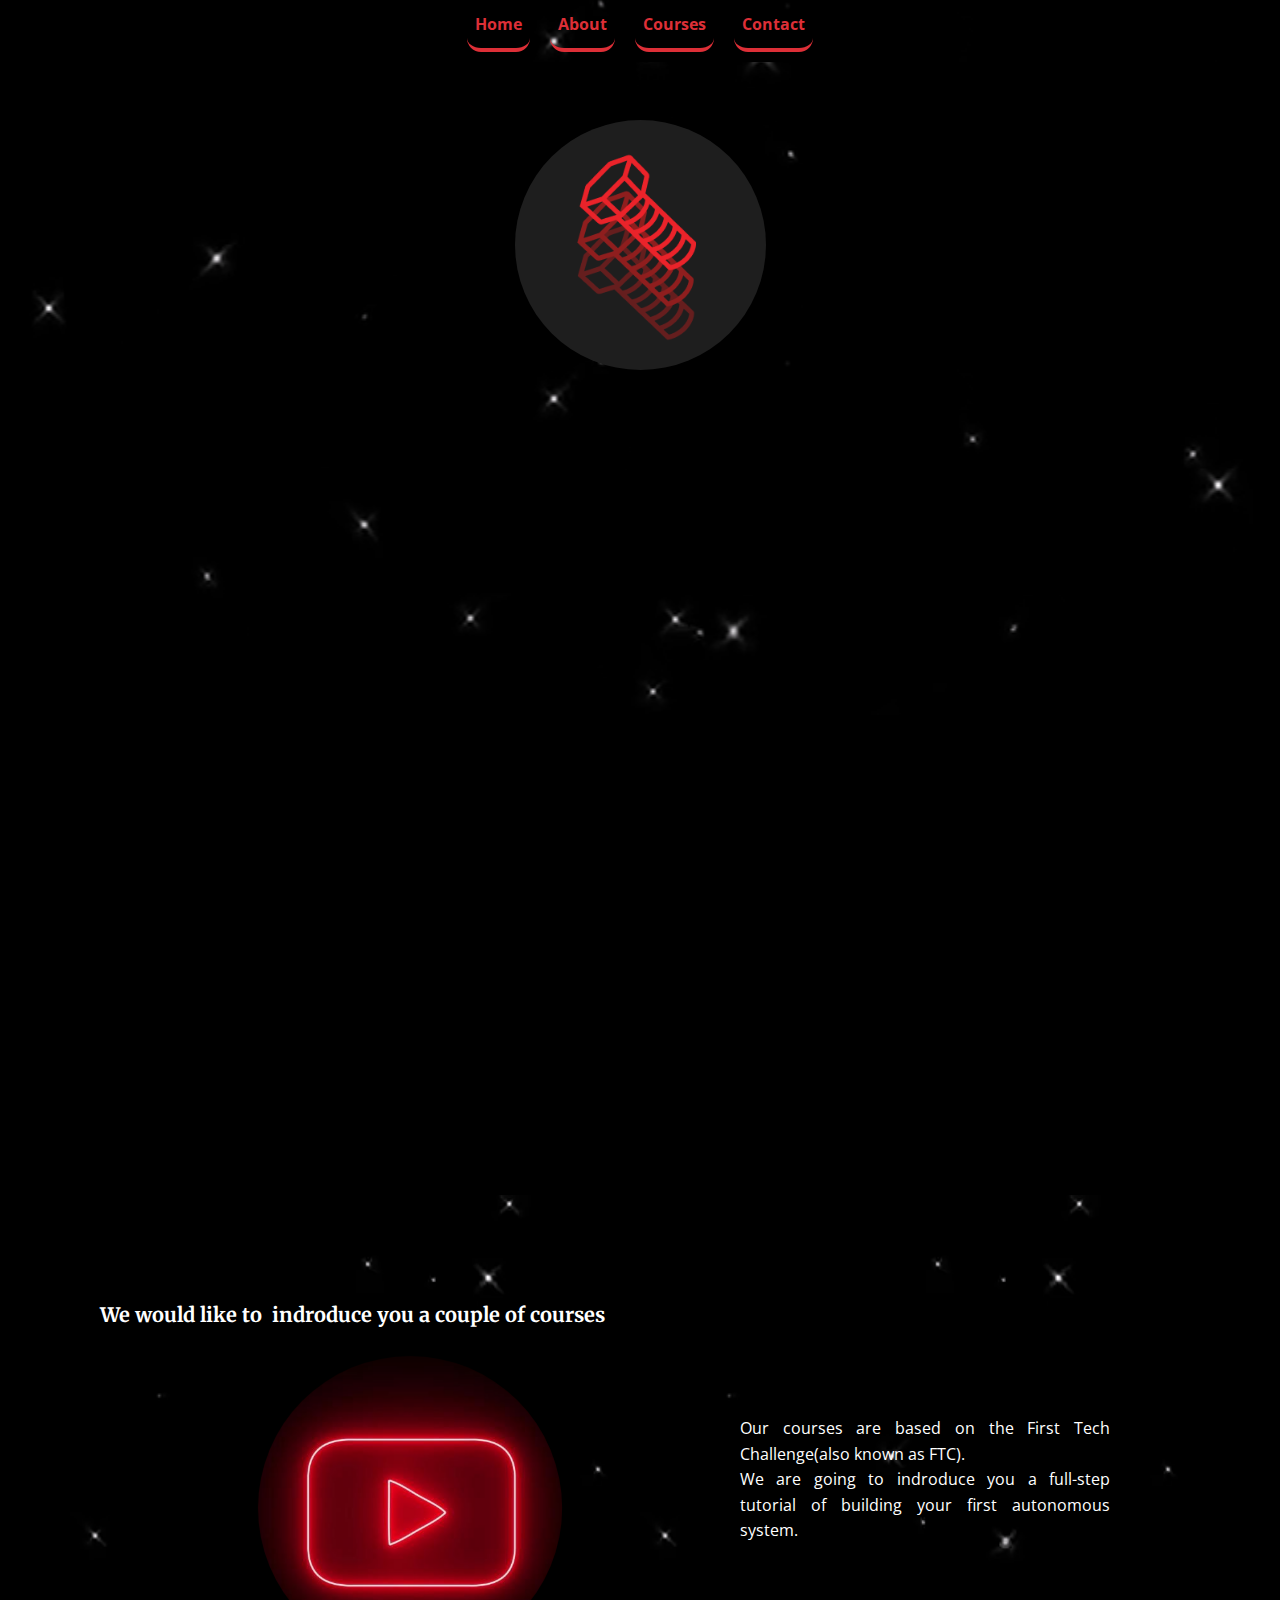
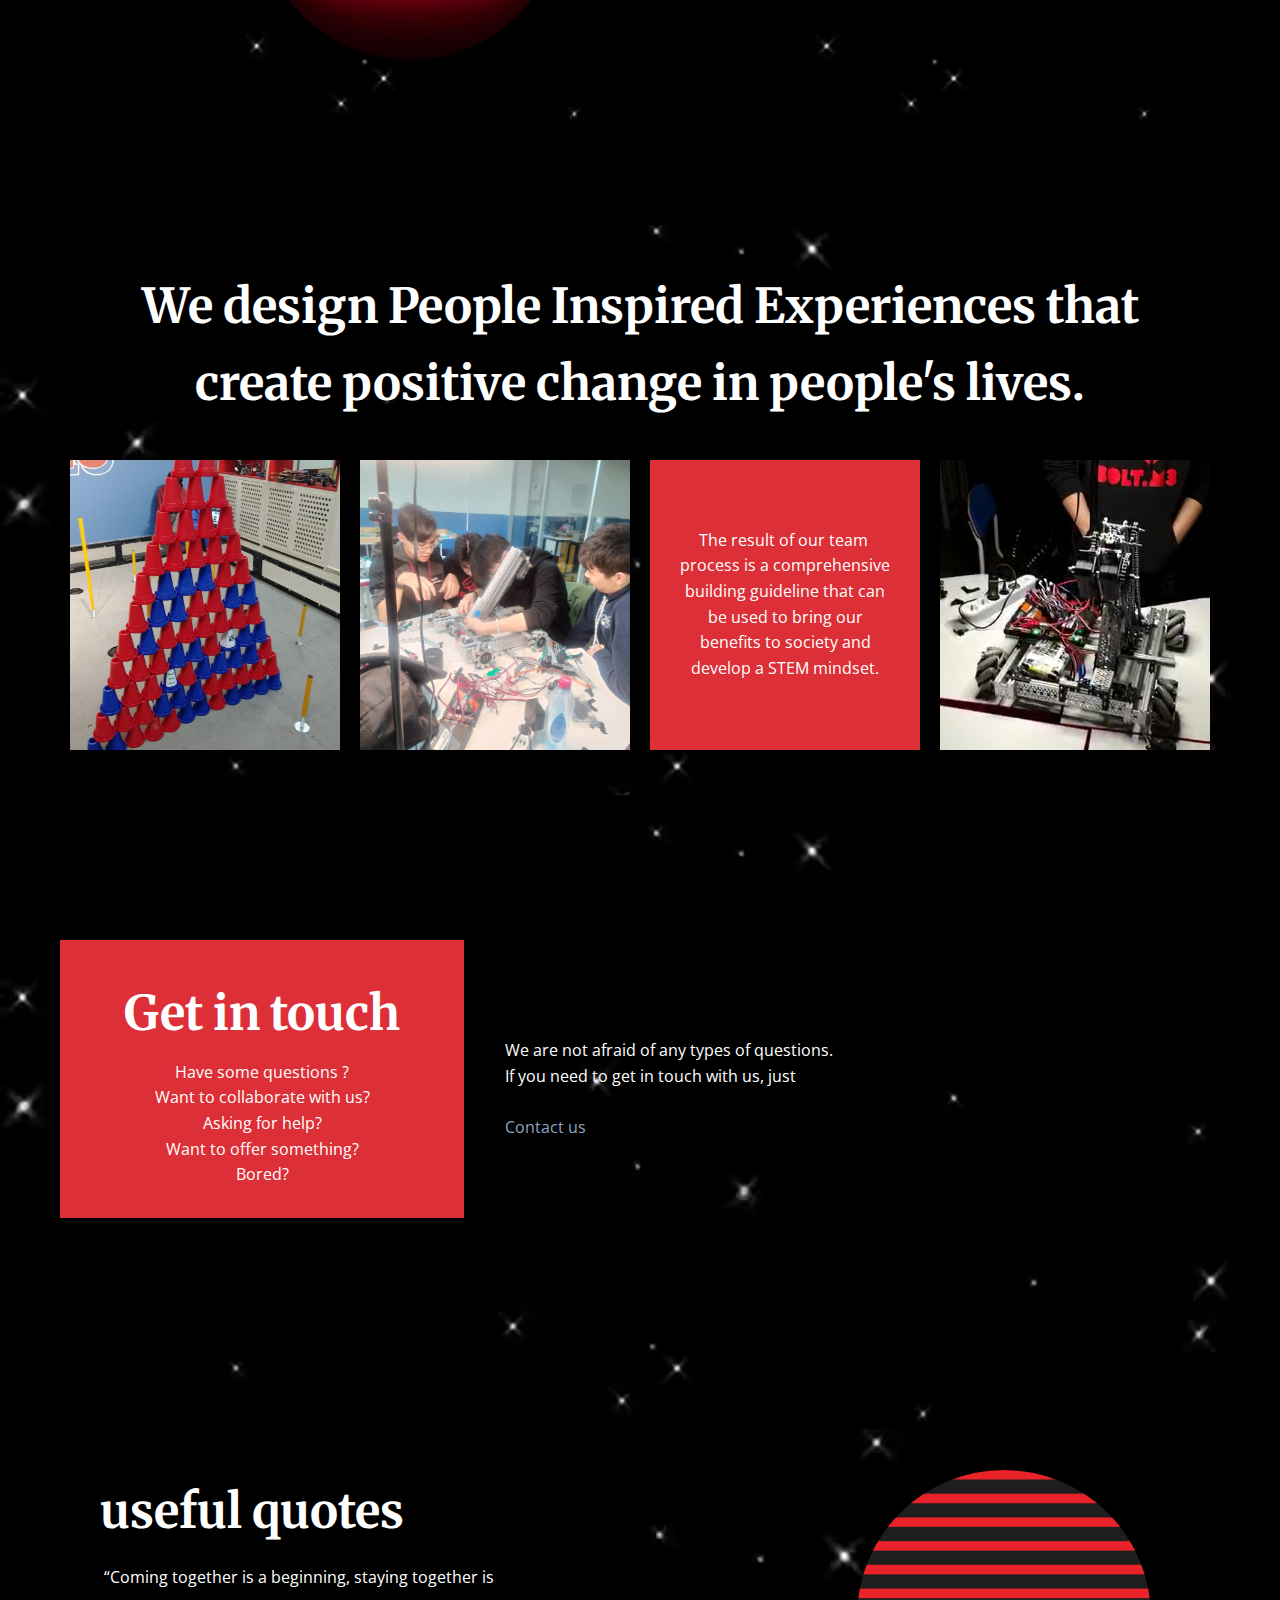
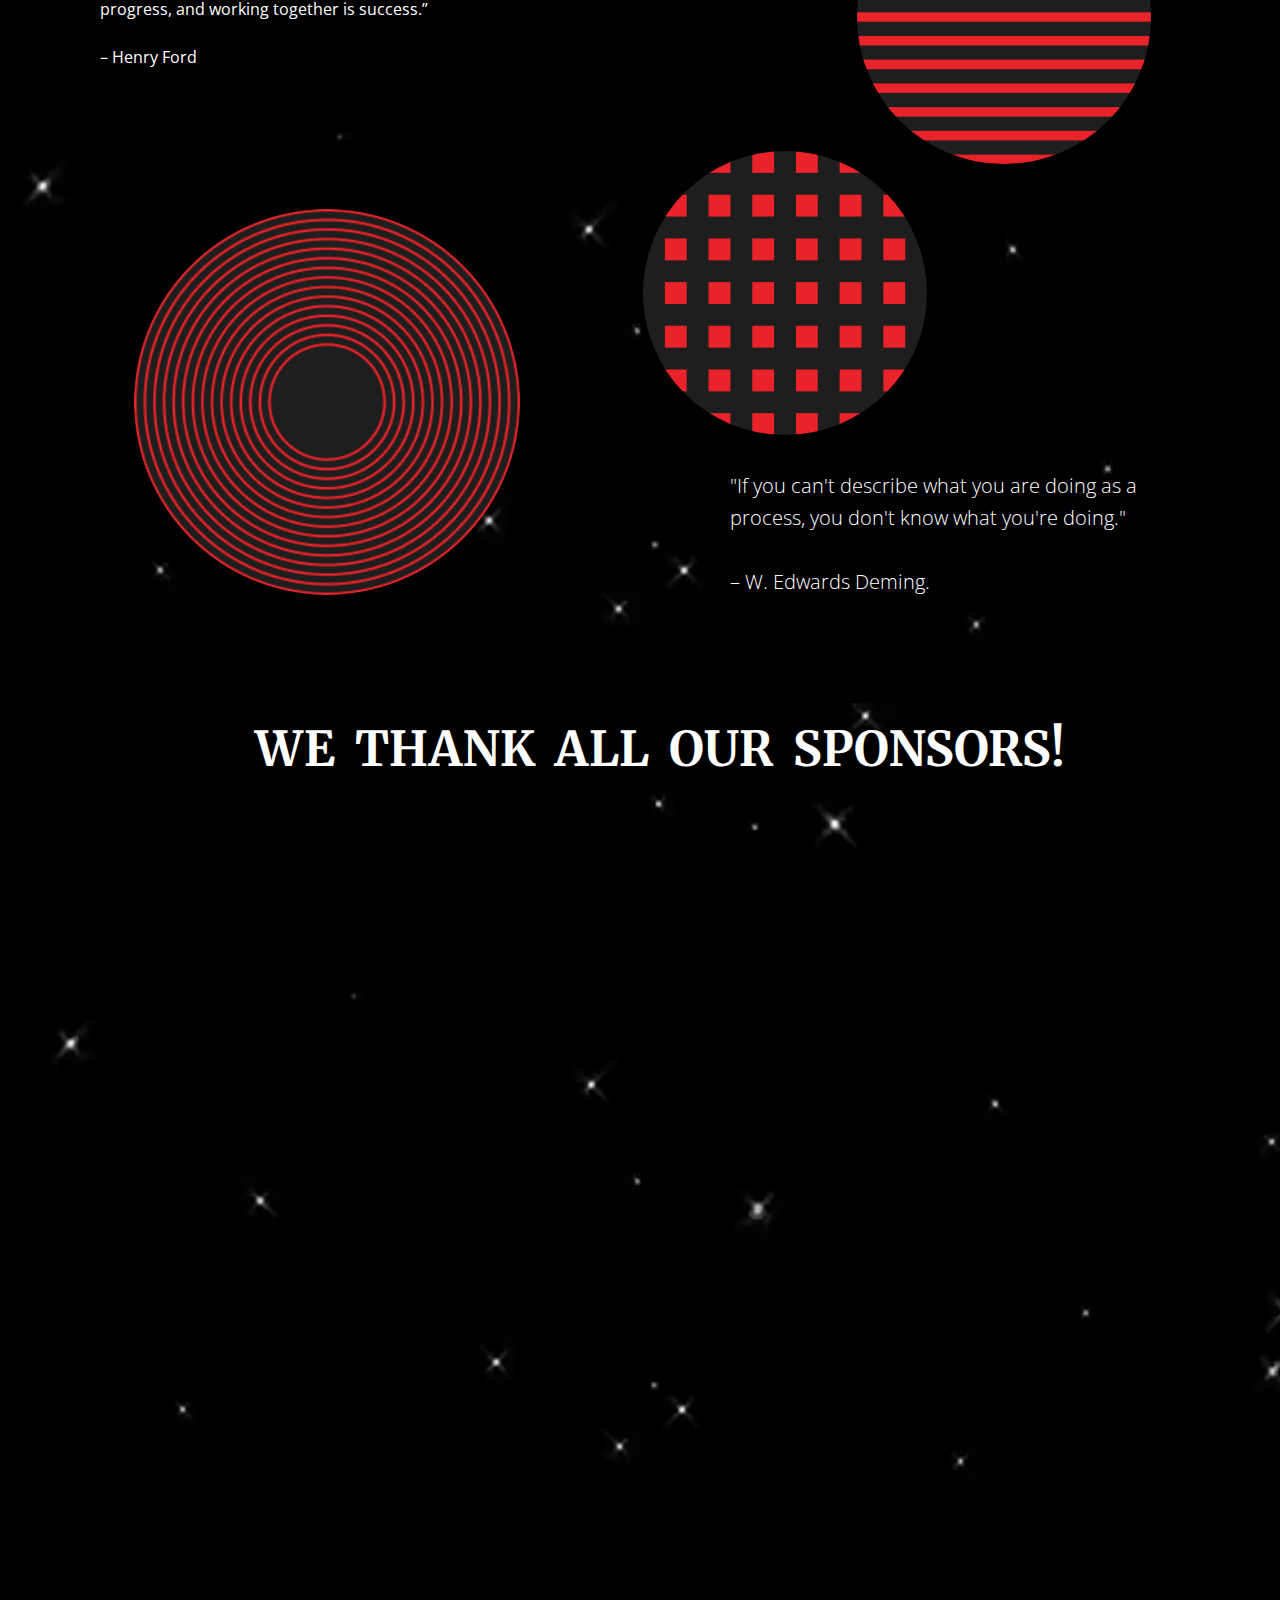
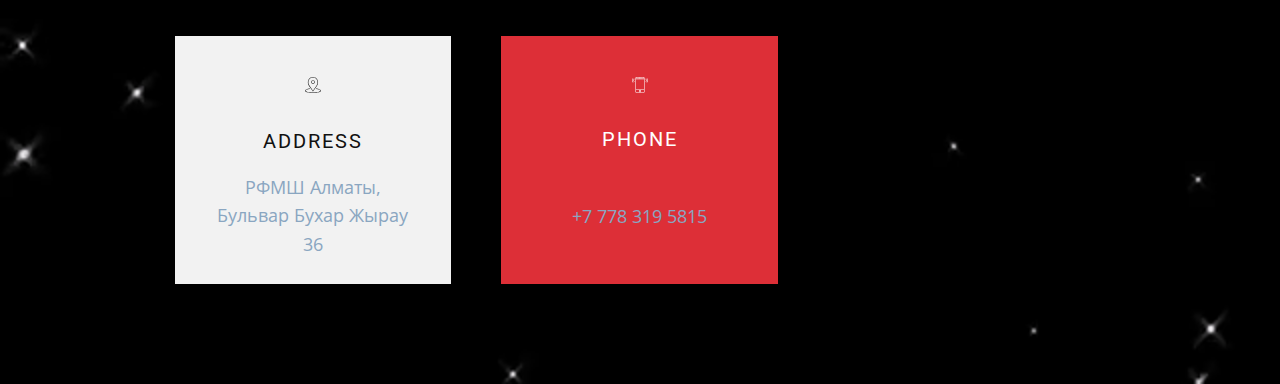
<file: index.html>
<!DOCTYPE html>
<html style="font-size: 16px;" lang="en"><head>
    <meta name="viewport" content="width=device-width, initial-scale=1.0">
    <meta charset="utf-8">
    <meta name="keywords" content="Real Estate, agency, What Is a Real Estate Agent?, How to Search for a Home, We design People Inspired Experiences that create positive change in people&amp;apos;s lives., ​Home for sale">
    <meta name="description" content="">
    <title>Home</title>
    <link rel="stylesheet" href="nicepage.css" media="screen">
<link rel="stylesheet" href="Home.css" media="screen">
    <script class="u-script" type="text/javascript" src="jquery.js" defer=""></script>
    <script class="u-script" type="text/javascript" src="nicepage.js" defer=""></script>
    <meta name="generator" content="Nicepage 5.2.4, nicepage.com">
    <link rel="icon" href="images/favicon1.png">
    <link id="u-theme-google-font" rel="stylesheet" href="https://fonts.googleapis.com/css?family=Roboto:100,100i,300,300i,400,400i,500,500i,700,700i,900,900i|Open+Sans:300,300i,400,400i,500,500i,600,600i,700,700i,800,800i">
    <link id="u-page-google-font" rel="stylesheet" href="https://fonts.googleapis.com/css?family=Merriweather:300,300i,400,400i,700,700i,900,900i|Roboto:100,100i,300,300i,400,400i,500,500i,700,700i,900,900i">
    
    
    
    
    
    
    
    
    
    <script type="application/ld+json">{
		"@context": "http://schema.org",
		"@type": "Organization",
		"name": "BoltM3"
}</script>
    <meta name="theme-color" content="#8aa6c1">
    <meta property="og:title" content="Home">
    <meta property="og:description" content="">
    <meta property="og:type" content="website">
  </head>
  <body data-home-page="Home.html" data-home-page-title="Home" class="u-body u-xl-mode" data-lang="en"><header class="u-clearfix u-header u-image u-header" id="sec-ce63" data-image-width="640" data-image-height="368"><div class="u-clearfix u-sheet u-sheet-1">
        <nav class="u-align-left u-menu u-menu-mega u-offcanvas u-menu-1" data-responsive-from="MD">
          <div class="menu-collapse" style="font-size: 1rem; letter-spacing: 0px; font-weight: 700;">
            <a class="u-button-style u-custom-active-border-color u-custom-active-color u-custom-border u-custom-border-color u-custom-border-radius u-custom-borders u-custom-color u-custom-hover-border-color u-custom-hover-color u-custom-left-right-menu-spacing u-custom-padding-bottom u-custom-text-active-color u-custom-text-color u-custom-text-decoration u-custom-text-hover-color u-custom-top-bottom-menu-spacing u-file-icon u-nav-link u-file-icon-1" href="#">
              <img src="images/9183113.png" alt="">
            </a>
          </div>
          <div class="u-custom-menu u-nav-container">
            <ul class="u-nav u-spacing-20 u-unstyled u-nav-1"><li class="u-nav-item"><a class="u-border-4 u-border-active-palette-2-base u-border-hover-palette-2-light-1 u-border-no-left u-border-no-right u-border-no-top u-border-palette-2-base u-button-style u-nav-link u-radius-14 u-text-active-palette-2-base u-text-hover-palette-2-light-1 u-text-palette-2-base" href="Home.html" style="padding: 16px 8px;">Home</a>
</li><li class="u-nav-item"><a class="u-border-4 u-border-active-palette-2-base u-border-hover-palette-2-light-1 u-border-no-left u-border-no-right u-border-no-top u-border-palette-2-base u-button-style u-nav-link u-radius-14 u-text-active-palette-2-base u-text-hover-palette-2-light-1 u-text-palette-2-base" href="About.html" style="padding: 16px 8px;">About</a>
</li><li class="u-nav-item"><a class="u-border-4 u-border-active-palette-2-base u-border-hover-palette-2-light-1 u-border-no-left u-border-no-right u-border-no-top u-border-palette-2-base u-button-style u-nav-link u-radius-14 u-text-active-palette-2-base u-text-hover-palette-2-light-1 u-text-palette-2-base" href="Courses.html" style="padding: 16px 8px;">Courses</a>
</li><li class="u-nav-item"><a class="u-border-4 u-border-active-palette-2-base u-border-hover-palette-2-light-1 u-border-no-left u-border-no-right u-border-no-top u-border-palette-2-base u-button-style u-nav-link u-radius-14 u-text-active-palette-2-base u-text-hover-palette-2-light-1 u-text-palette-2-base" href="Contact.html" style="padding: 16px 8px;">Contact</a>
</li></ul>
          </div>
          <div class="u-custom-menu u-nav-container-collapse">
            <div class="u-align-center u-black u-container-style u-inner-container-layout u-opacity u-opacity-95 u-sidenav">
              <div class="u-inner-container-layout u-sidenav-overflow">
                <div class="u-menu-close"></div>
                <ul class="u-align-center u-nav u-popupmenu-items u-unstyled u-nav-2"><li class="u-nav-item"><a class="u-button-style u-nav-link" href="Home.html">Home</a>
</li><li class="u-nav-item"><a class="u-button-style u-nav-link" href="About.html">About</a>
</li><li class="u-nav-item"><a class="u-button-style u-nav-link" href="Courses.html">Courses</a>
</li><li class="u-nav-item"><a class="u-button-style u-nav-link" href="Contact.html">Contact</a>
</li></ul>
              </div>
            </div>
            <div class="u-black u-menu-overlay u-opacity u-opacity-70"></div>
          </div>
        </nav>
      </div></header>
    <section class="u-align-center u-clearfix u-image u-section-1" id="carousel_739b" data-image-width="640" data-image-height="368">
      <div class="u-clearfix u-sheet u-sheet-1">
        <div class="u-hover-feature u-image u-image-circle u-image-1" alt="" data-image-width="374" data-image-height="311" data-animation-name="customAnimationIn" data-animation-duration="3250" data-animation-direction="" data-animation-delay="0" data-href="https://www.instagram.com/bolt.m3/" data-target="_blank"></div>
        <h1 class="u-custom-font u-font-merriweather u-text u-text-body-alt-color u-title u-text-1" data-animation-name="customAnimationIn" data-animation-duration="3500" data-animation-delay="2000">Bolt M3</h1>
        <h2 class="u-text u-text-body-alt-color u-text-2" data-animation-name="customAnimationIn" data-animation-duration="4750" data-animation-direction="" data-animation-delay="2500">ftc team #22801</h2>
      </div>
      
    </section>
    <section class="u-align-center u-black u-clearfix u-section-2" id="carousel_5de9">
      <div class="u-clearfix u-sheet u-sheet-1">
        <div class="u-expanded-width u-list u-list-1">
          <div class="u-repeater u-repeater-1">
            <div class="u-align-center u-container-style u-custom-item u-image u-list-item u-repeater-item u-image-1" data-animation-name="fadeIn" data-animation-duration="1000" data-animation-delay="0" data-image-width="640" data-image-height="368">
              <div class="u-container-layout u-similar-container u-container-layout-1">
                <div alt="" class="u-hover-feature u-image u-image-circle u-image-2" data-image-width="735" data-image-height="632" data-animation-name="zoomIn" data-animation-duration="2000" data-animation-direction="" data-href="https://www.instagram.com/bolt.m3/" data-target="_blank"></div>
                <h4 class="u-text u-text-1">about us</h4>
                <p class="u-custom-item u-text u-text-grey-50 u-text-2"> Team Bolt M3 ​#22801 is a competitive robotics team in Almaty, Kazakhstan.<br>&nbsp;Founded in 2020, our team comprises of 15 high school students
                </p>
                <a href="Home.html#carousel_0bfc" class="u-active-none u-border-2 u-border-no-left u-border-no-right u-border-no-top u-border-white u-btn u-btn-rectangle u-button-style u-hover-none u-none u-btn-1">view more</a>
              </div>
            </div>
            <div class="u-align-center u-container-style u-image u-list-item u-repeater-item u-image-3" data-animation-name="fadeIn" data-animation-duration="1000" data-animation-delay="0" data-image-width="640" data-image-height="368">
              <div class="u-container-layout u-similar-container u-container-layout-2">
                <div alt="" class="u-hover-feature u-image u-image-circle u-image-4" data-image-width="750" data-image-height="542" data-animation-name="zoomIn" data-animation-duration="2000" data-animation-direction="" data-href="https://discord.gg/GnjxAkmtTu" data-target="_blank"></div>
                <h4 class="u-text u-text-3">what we do</h4>
                <p class="u-custom-item u-text u-text-grey-40 u-text-4"> Bolt.m3 competes in the FIRST Tech Challenge (FTC), an international robotics competition open for grades 7 - 12.<br>
                  <br>
                </p>
                <a href="Home.html#carousel_0bfc" class="u-active-none u-border-2 u-border-no-left u-border-no-right u-border-no-top u-border-white u-btn u-btn-rectangle u-button-style u-hover-none u-none u-btn-2">view more</a>
              </div>
            </div>
          </div>
        </div>
      </div>
      
      
    </section>
    <section class="u-black u-clearfix u-section-3" id="carousel_0bfc">
      <div class="u-clearfix u-sheet u-sheet-1">
        <div class="u-clearfix u-expanded-width u-layout-wrap u-layout-wrap-1">
          <div class="u-layout">
            <div class="u-layout-row">
              <div class="u-container-style u-image u-layout-cell u-size-30 u-image-1" data-image-width="640" data-image-height="368">
                <div class="u-container-layout u-container-layout-1">
                  <h5 class="u-custom-font u-font-merriweather u-text u-text-default u-text-white u-text-1">We would like to&nbsp; indroduce you a couple of courses</h5>
                  <div class="u-hover-feature u-image u-image-circle u-image-2" alt="" data-image-width="853" data-image-height="480" data-animation-name="zoomIn" data-animation-duration="2000" data-animation-direction="" data-href="https://www.youtube.com/" data-target="_blank"></div>
                </div>
              </div>
              <div class="u-align-justify u-container-style u-image u-layout-cell u-size-30 u-image-3" data-image-width="640" data-image-height="368">
                <div class="u-container-layout u-valign-middle u-container-layout-2">
                  <p class="u-text u-text-default u-text-white u-text-2">Our courses are based on the First Tech Challenge(also known as FTC).&nbsp;<br>We are going to indroduce you a full-step tutorial of building your first ​autonomous system.
                  </p>
                </div>
              </div>
            </div>
          </div>
        </div>
      </div>
      
    </section>
    <section class="u-align-center u-clearfix u-image u-section-4" id="carousel_c1c5" data-image-width="640" data-image-height="368">
      <div class="u-clearfix u-sheet u-sheet-1">
        <h2 class="u-custom-font u-font-merriweather u-text u-text-white u-text-1">We design People Inspired Experiences that create positive change in people's lives.</h2>
        <div class="u-clearfix u-expanded-width u-gutter-20 u-layout-wrap u-layout-wrap-1">
          <div class="u-layout">
            <div class="u-layout-row">
              <div class="u-container-style u-image u-image-default u-layout-cell u-size-15 u-image-1" data-image-width="899" data-image-height="1599">
                <div class="u-container-layout u-valign-bottom-xs u-valign-middle-lg u-valign-middle-md u-valign-middle-sm u-valign-middle-xl u-container-layout-1">
                  <div class="u-expanded-width-lg u-expanded-width-md u-expanded-width-sm u-expanded-width-xl u-hidden-xs u-image u-image-circle u-preserve-proportions u-image-2" data-image-width="1200" data-image-height="1600" data-animation-name="zoomIn" data-animation-duration="2000" data-animation-direction=""></div>
                </div>
              </div>
              <div class="u-container-style u-image u-image-default u-layout-cell u-size-15 u-image-3" data-image-width="1200" data-image-height="1600">
                <div class="u-container-layout u-valign-middle-lg u-valign-middle-md u-valign-middle-sm u-valign-middle-xl u-container-layout-2">
                  <div class="u-expanded-width-lg u-expanded-width-md u-expanded-width-sm u-expanded-width-xl u-hidden-xs u-image u-image-circle u-preserve-proportions u-image-4" data-image-width="899" data-image-height="1599" data-animation-name="zoomIn" data-animation-duration="2000" data-animation-direction=""></div>
                </div>
              </div>
              <div class="u-align-center u-container-style u-layout-cell u-palette-2-base u-shape-rectangle u-size-15 u-layout-cell-3">
                <div class="u-container-layout u-valign-middle-lg u-valign-middle-md u-valign-middle-sm u-valign-middle-xl u-container-layout-3">
                  <p class="u-text u-text-2"> The result of our team&nbsp; process is a comprehensive building guideline that can be used to bring our benefits to society and develop a STEM mindset.</p>
                </div>
              </div>
              <div class="u-container-align-center u-container-style u-hidden-xs u-image u-layout-cell u-size-15 u-image-5" data-image-width="459" data-image-height="482">
                <div class="u-container-layout u-container-layout-4"></div>
              </div>
            </div>
          </div>
        </div>
      </div>
    </section>
    <section class="u-clearfix u-image u-section-5" id="carousel_17a4" data-image-width="640" data-image-height="368">
      <div class="u-clearfix u-sheet u-sheet-1">
        <div class="u-clearfix u-expanded-width u-gutter-30 u-layout-wrap u-layout-wrap-1">
          <div class="u-layout">
            <div class="u-layout-row">
              <div class="u-size-17 u-size-30-md">
                <div class="u-layout-col">
                  <div class="u-container-style u-layout-cell u-right-cell u-size-60 u-layout-cell-1">
                    <div class="u-container-layout u-container-layout-1">
                      <div class="u-align-center u-container-style u-group u-palette-2-base u-group-1">
                        <div class="u-container-layout u-container-layout-2">
                          <h2 class="u-custom-font u-font-merriweather u-text u-text-1">Get in touch</h2>
                          <p class="u-text u-text-2">Have some questions ?<br>Want to collaborate with us?<br>Asking for help?<br>Want to offer something?<br>Bored?
                          </p>
                        </div>
                      </div>
                    </div>
                  </div>
                </div>
              </div>
              <div class="u-size-23 u-size-30-md">
                <div class="u-layout-col">
                  <div class="u-container-style u-layout-cell u-size-60 u-layout-cell-2">
                    <div class="u-container-layout u-container-layout-3">
                      <p class="u-text u-text-white u-text-3">We are not afraid of any types of questions.&nbsp;<br>If you need to get in touch with us, just<br>
                        <br>
                        <a href="Contact.html" class="u-active-none u-border-none u-btn u-button-link u-button-style u-hover-none u-none u-text-palette-1-base u-btn-1">Contact us</a>
                      </p>
                    </div>
                  </div>
                </div>
              </div>
              <div class="u-size-20 u-size-60-md">
                <div class="u-layout-col">
                  <div class="u-container-style u-layout-cell u-left-cell u-size-60 u-layout-cell-3">
                    <div class="u-container-layout u-container-layout-4"></div>
                  </div>
                </div>
              </div>
            </div>
          </div>
        </div>
      </div>
    </section>
    <section class="u-clearfix u-image u-section-6" id="carousel_fdd2" data-image-width="640" data-image-height="368">
      <div class="u-clearfix u-sheet u-valign-middle-lg u-valign-middle-xl u-sheet-1">
        <div class="u-clearfix u-expanded-width u-layout-wrap u-layout-wrap-1">
          <div class="u-gutter-0 u-layout">
            <div class="u-layout-row">
              <div class="u-size-27">
                <div class="u-layout-col">
                  <div class="u-align-left u-container-style u-layout-cell u-size-30 u-layout-cell-1">
                    <div class="u-container-layout u-valign-middle u-container-layout-1">
                      <h3 class="u-custom-font u-font-merriweather u-text u-text-default u-text-white u-text-1">useful quotes</h3>
                      <p class="u-text u-text-body-alt-color u-text-2"> &nbsp;“Coming together is a beginning, staying together is progress, and working together is success.”<br>
                      </p>
                      <p class="u-text u-text-white u-text-3"> –&nbsp;Henry Ford</p>
                    </div>
                  </div>
                  <div class="u-container-style u-hidden-sm u-hidden-xs u-layout-cell u-size-30 u-layout-cell-2">
                    <div class="u-container-layout u-valign-middle-lg u-valign-middle-md u-valign-middle-sm u-valign-middle-xs u-container-layout-2">
                      <div class="u-hidden-sm u-hidden-xs u-image u-image-circle u-image-1" data-image-width="300" data-image-height="300" data-animation-name="zoomIn" data-animation-duration="2000" data-animation-direction=""></div>
                    </div>
                  </div>
                </div>
              </div>
              <div class="u-size-33">
                <div class="u-layout-row">
                  <div class="u-container-style u-layout-cell u-size-60 u-layout-cell-3">
                    <div class="u-container-layout u-container-layout-3">
                      <div alt="" class="u-align-left u-hidden-sm u-hidden-xs u-image u-image-circle u-image-2" data-image-width="270" data-image-height="248" data-animation-name="zoomIn" data-animation-duration="2000" data-animation-direction=""></div>
                      <div alt="" class="u-align-left u-hidden-sm u-hidden-xs u-image u-image-circle u-image-3" data-image-width="300" data-image-height="260" data-animation-name="zoomIn" data-animation-duration="2000" data-animation-direction=""></div>
                      <p class="u-text u-text-white u-text-4"> "If you can't describe what you are doing as a process, you don't know what you're doing."<br>
                        <br> –​&nbsp;W. Edwards Deming.<br>
                      </p>
                    </div>
                  </div>
                </div>
              </div>
            </div>
          </div>
        </div>
      </div>
    </section>
    <section class="u-align-center u-clearfix u-image u-section-7" id="carousel_1afc" data-image-width="640" data-image-height="368">
      <div class="u-clearfix u-sheet u-sheet-1">
        <h1 class="u-custom-font u-font-merriweather u-text u-text-white u-text-1"> WE&nbsp; THANK&nbsp; ALL&nbsp; OUR&nbsp; SPONSORS!</h1>
        <div class="u-expanded-width u-list u-list-1">
          <div class="u-repeater u-repeater-1">
            <div class="u-align-center u-container-style u-grey-80 u-list-item u-repeater-item u-list-item-1" data-animation-name="flipIn" data-animation-duration="2000" data-animation-direction="X">
              <div class="u-container-layout u-similar-container u-valign-middle u-container-layout-1"><span class="u-file-icon u-icon u-icon-1" data-href="https://www.chevron.com/" data-target="_blank"><img src="images/download1.png" alt=""></span>
              </div>
            </div>
            <div class="u-align-center u-container-style u-grey-80 u-list-item u-repeater-item u-video-cover u-list-item-2" data-animation-name="flipIn" data-animation-duration="2000" data-animation-direction="X">
              <div class="u-container-layout u-similar-container u-valign-middle u-container-layout-2"><span class="u-file-icon u-icon u-icon-2" data-href="https://fizmat.kz/" data-target="_blank"><img src="images/National_School_of_Physics_and_Math.jpg" alt=""></span>
              </div>
            </div>
            <div class="u-align-center u-container-style u-grey-80 u-list-item u-repeater-item u-video-cover u-list-item-3" data-animation-name="flipIn" data-animation-duration="2000" data-animation-direction="X">
              <div class="u-container-layout u-similar-container u-valign-middle u-container-layout-3"><span class="u-file-icon u-icon u-icon-3" data-href="https://caravanofknowledge.com/" data-target="_blank"><img src="images/43.jpg" alt=""></span>
              </div>
            </div>
            <div class="u-align-center u-container-style u-grey-80 u-list-item u-repeater-item u-video-cover u-list-item-4" data-animation-name="flipIn" data-animation-duration="2000" data-animation-direction="X">
              <div class="u-container-layout u-similar-container u-valign-middle u-container-layout-4"><span class="u-file-icon u-icon u-icon-4" data-href="https://zertte-studio.kz/" data-target="_blank"><img src="images/download.png" alt=""></span>
              </div>
            </div>
          </div>
        </div>
      </div>
    </section>
    <section class="u-align-center u-clearfix u-image u-section-8" id="carousel_ceed" data-image-width="640" data-image-height="368">
      <div class="u-clearfix u-sheet u-valign-middle-lg u-valign-middle-md u-valign-middle-sm u-valign-middle-xs u-sheet-1">
        <div class="u-clearfix u-gutter-50 u-layout-wrap u-layout-wrap-1">
          <div class="u-layout">
            <div class="u-layout-col">
              <div class="u-size-60">
                <div class="u-layout-row">
                  <div class="u-align-center u-container-style u-grey-5 u-layout-cell u-left-cell u-size-20 u-layout-cell-1">
                    <div class="u-container-layout u-valign-middle u-container-layout-1"><span class="u-icon u-icon-circle u-icon-1" data-href="https://2gis.kz/almaty/firm/70000001062849072?m=76.917451%2C43.230863%2F16" data-target="_blank"><svg class="u-svg-link" preserveAspectRatio="xMidYMin slice" viewBox="0 0 60 60" style=""><use xmlns:xlink="http://www.w3.org/1999/xlink" xlink:href="#svg-68a2"></use></svg><svg class="u-svg-content" viewBox="0 0 60 60" x="0px" y="0px" id="svg-68a2" style="enable-background:new 0 0 60 60;"><g><path d="M30,26c3.86,0,7-3.141,7-7s-3.14-7-7-7s-7,3.141-7,7S26.14,26,30,26z M30,14c2.757,0,5,2.243,5,5s-2.243,5-5,5
		s-5-2.243-5-5S27.243,14,30,14z"></path><path d="M29.823,54.757L45.164,32.6c5.754-7.671,4.922-20.28-1.781-26.982C39.761,1.995,34.945,0,29.823,0
		s-9.938,1.995-13.56,5.617c-6.703,6.702-7.535,19.311-1.804,26.952L29.823,54.757z M17.677,7.031C20.922,3.787,25.235,2,29.823,2
		s8.901,1.787,12.146,5.031c6.05,6.049,6.795,17.437,1.573,24.399L29.823,51.243L16.082,31.4
		C10.882,24.468,11.628,13.08,17.677,7.031z"></path><path d="M42.117,43.007c-0.55-0.067-1.046,0.327-1.11,0.876s0.328,1.046,0.876,1.11C52.399,46.231,58,49.567,58,51.5
		c0,2.714-10.652,6.5-28,6.5S2,54.214,2,51.5c0-1.933,5.601-5.269,16.117-6.507c0.548-0.064,0.94-0.562,0.876-1.11
		c-0.065-0.549-0.561-0.945-1.11-0.876C7.354,44.247,0,47.739,0,51.5C0,55.724,10.305,60,30,60s30-4.276,30-8.5
		C60,47.739,52.646,44.247,42.117,43.007z"></path>
</g></svg></span>
                      <h5 class="u-text u-text-1">Address</h5>
                      <p class="u-text u-text-2">
                        <a class="u-active-none u-border-none u-btn u-button-link u-button-style u-hover-none u-none u-text-palette-1-base u-btn-1" href="https://2gis.kz/almaty/firm/70000001062849072?m=76.917451%2C43.230863%2F16">РФМШ Алматы,<br>Бульвар Бухар Жырау 36
                        </a>
                      </p>
                    </div>
                  </div>
                  <div class="u-align-center u-container-style u-layout-cell u-palette-2-base u-size-20 u-layout-cell-2">
                    <div class="u-container-layout u-container-layout-2"><span class="u-icon u-icon-circle u-icon-2" data-href="tel:+7&nbsp;778&nbsp;319&nbsp;5815"><svg class="u-svg-link" preserveAspectRatio="xMidYMin slice" viewBox="0 0 60 60" style=""><use xmlns:xlink="http://www.w3.org/1999/xlink" xlink:href="#svg-6e0a"></use></svg><svg class="u-svg-content" viewBox="0 0 60 60" x="0px" y="0px" id="svg-6e0a" style="enable-background:new 0 0 60 60;"><g><path d="M42.595,0H17.405C14.977,0,13,1.977,13,4.405v51.189C13,58.023,14.977,60,17.405,60h25.189C45.023,60,47,58.023,47,55.595
		V4.405C47,1.977,45.023,0,42.595,0z M15,8h30v38H15V8z M17.405,2h25.189C43.921,2,45,3.079,45,4.405V6H15V4.405
		C15,3.079,16.079,2,17.405,2z M42.595,58H17.405C16.079,58,15,56.921,15,55.595V48h30v7.595C45,56.921,43.921,58,42.595,58z"></path><path d="M30,49c-2.206,0-4,1.794-4,4s1.794,4,4,4s4-1.794,4-4S32.206,49,30,49z M30,55c-1.103,0-2-0.897-2-2s0.897-2,2-2
		s2,0.897,2,2S31.103,55,30,55z"></path><path d="M26,5h4c0.553,0,1-0.447,1-1s-0.447-1-1-1h-4c-0.553,0-1,0.447-1,1S25.447,5,26,5z"></path><path d="M33,5h1c0.553,0,1-0.447,1-1s-0.447-1-1-1h-1c-0.553,0-1,0.447-1,1S32.447,5,33,5z"></path><path d="M56.612,4.569c-0.391-0.391-1.023-0.391-1.414,0s-0.391,1.023,0,1.414c3.736,3.736,3.736,9.815,0,13.552
		c-0.391,0.391-0.391,1.023,0,1.414c0.195,0.195,0.451,0.293,0.707,0.293s0.512-0.098,0.707-0.293
		C61.128,16.434,61.128,9.085,56.612,4.569z"></path><path d="M52.401,6.845c-0.391-0.391-1.023-0.391-1.414,0s-0.391,1.023,0,1.414c1.237,1.237,1.918,2.885,1.918,4.639
		s-0.681,3.401-1.918,4.638c-0.391,0.391-0.391,1.023,0,1.414c0.195,0.195,0.451,0.293,0.707,0.293s0.512-0.098,0.707-0.293
		c1.615-1.614,2.504-3.764,2.504-6.052S54.017,8.459,52.401,6.845z"></path><path d="M4.802,5.983c0.391-0.391,0.391-1.023,0-1.414s-1.023-0.391-1.414,0c-4.516,4.516-4.516,11.864,0,16.38
		c0.195,0.195,0.451,0.293,0.707,0.293s0.512-0.098,0.707-0.293c0.391-0.391,0.391-1.023,0-1.414
		C1.065,15.799,1.065,9.72,4.802,5.983z"></path><path d="M9.013,6.569c-0.391-0.391-1.023-0.391-1.414,0c-1.615,1.614-2.504,3.764-2.504,6.052s0.889,4.438,2.504,6.053
		c0.195,0.195,0.451,0.293,0.707,0.293s0.512-0.098,0.707-0.293c0.391-0.391,0.391-1.023,0-1.414
		c-1.237-1.237-1.918-2.885-1.918-4.639S7.775,9.22,9.013,7.983C9.403,7.593,9.403,6.96,9.013,6.569z"></path>
</g></svg></span>
                      <h5 class="u-text u-text-3">phone</h5>
                      <p class="u-text u-text-4">
                        <a class="u-active-none u-border-none u-btn u-button-link u-button-style u-hover-none u-none u-text-palette-1-base u-btn-2" href="tel:+7 778 319 5815"> +7&nbsp;778&nbsp;319&nbsp;5815</a>
                      </p>
                    </div>
                  </div>
                  <div class="u-align-center u-container-style u-grey-5 u-layout-cell u-right-cell u-size-20 u-layout-cell-3" data-animation-name="flipIn" data-animation-duration="2000" data-animation-direction="X">
                    <div class="u-container-layout u-container-layout-3"><span class="u-icon u-icon-circle u-icon-3" data-href="mailto:nightmare26291@gmail.com"><svg class="u-svg-link" preserveAspectRatio="xMidYMin slice" viewBox="0 0 60 60" style=""><use xmlns:xlink="http://www.w3.org/1999/xlink" xlink:href="#svg-b560"></use></svg><svg class="u-svg-content" viewBox="0 0 60 60" x="0px" y="0px" id="svg-b560" style="enable-background:new 0 0 60 60;"><g><path d="M42.5,22h-25c-0.552,0-1,0.447-1,1s0.448,1,1,1h25c0.552,0,1-0.447,1-1S43.052,22,42.5,22z"></path><path d="M17.5,16h10c0.552,0,1-0.447,1-1s-0.448-1-1-1h-10c-0.552,0-1,0.447-1,1S16.948,16,17.5,16z"></path><path d="M42.5,30h-25c-0.552,0-1,0.447-1,1s0.448,1,1,1h25c0.552,0,1-0.447,1-1S43.052,30,42.5,30z"></path><path d="M42.5,38h-25c-0.552,0-1,0.447-1,1s0.448,1,1,1h25c0.552,0,1-0.447,1-1S43.052,38,42.5,38z"></path><path d="M42.5,46h-25c-0.552,0-1,0.447-1,1s0.448,1,1,1h25c0.552,0,1-0.447,1-1S43.052,46,42.5,46z"></path><path d="M38.914,0H6.5v60h47V14.586L38.914,0z M39.5,3.414L50.086,14H39.5V3.414z M8.5,58V2h29v14h14v42H8.5z"></path>
</g></svg></span>
                      <h5 class="u-text u-text-5">e-mail</h5>
                      <p class="u-text u-text-6">
                        <a href="mailto:nightmare26291@gmail.com" class="u-active-none u-border-none u-btn u-button-link u-button-style u-hover-none u-none u-text-palette-1-base u-btn-3">nightmare26291@gmail.com<br>
                        </a>
                      </p>
                    </div>
                  </div>
                </div>
              </div>
            </div>
          </div>
        </div>
      </div>
    </section>
    
    
    <span style="height: 64px; width: 64px; margin-left: 0px; margin-right: auto; margin-top: 0px; right: 20px; bottom: 20px; padding: 10px; background-image: none;" class="u-back-to-top u-file-icon u-grey-70 u-icon u-icon-circle u-opacity u-opacity-85" data-href="#"><img src="images/3840824.png" alt=""></span>
  
</body></html>
</file>
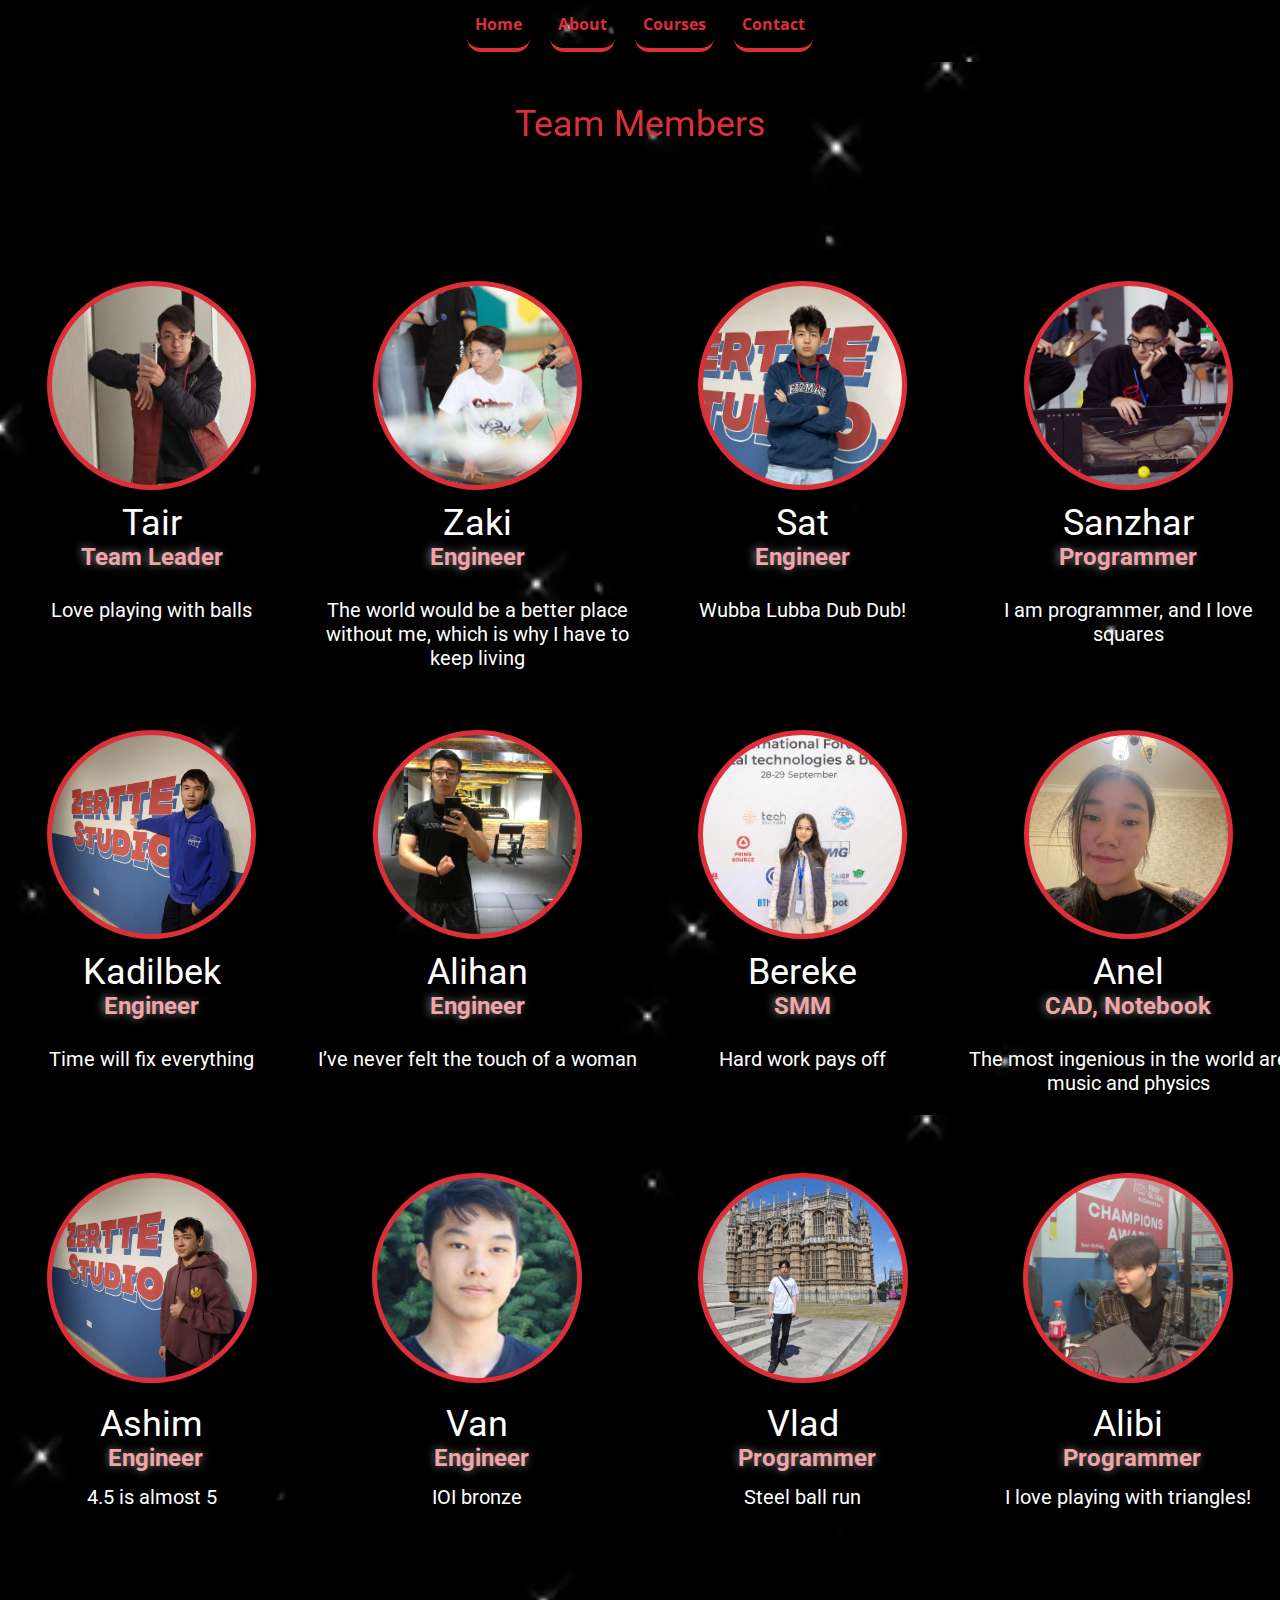
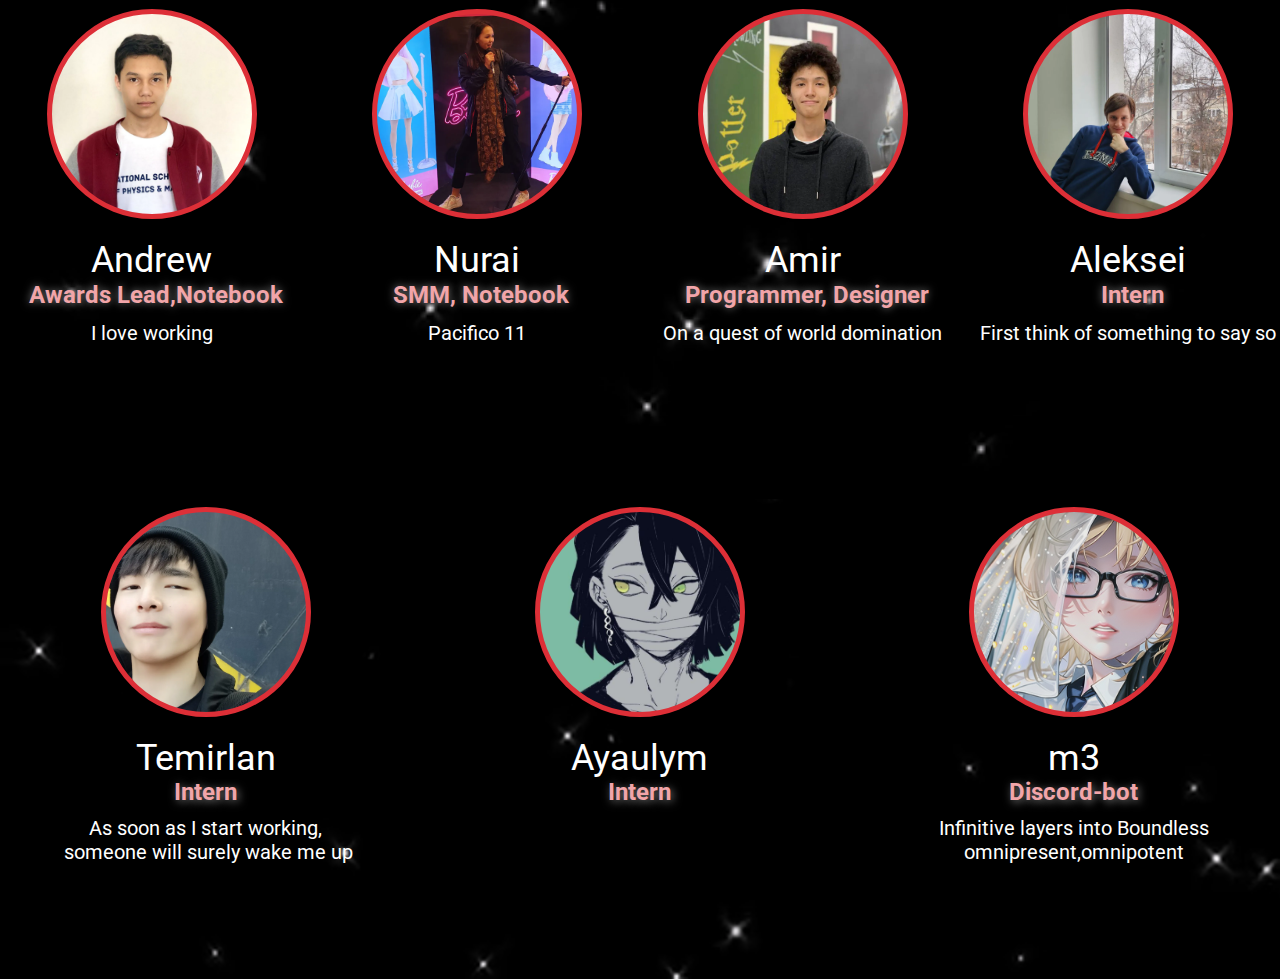
<file: About.html>
<!DOCTYPE html>
<html style="font-size: 16px;" lang="en"><head>
    <meta name="viewport" content="width=device-width, initial-scale=1.0">
    <meta charset="utf-8">
    <meta name="keywords" content="​Our People">
    <meta name="description" content="">
    <title>About</title>
    <link rel="stylesheet" href="nicepage.css" media="screen">
<link rel="stylesheet" href="About.css" media="screen">
    <script class="u-script" type="text/javascript" src="jquery.js" defer=""></script>
    <script class="u-script" type="text/javascript" src="nicepage.js" defer=""></script>
    <meta name="generator" content="Nicepage 5.2.4, nicepage.com">
    <link rel="icon" href="images/favicon1.png">
    <link id="u-theme-google-font" rel="stylesheet" href="https://fonts.googleapis.com/css?family=Roboto:100,100i,300,300i,400,400i,500,500i,700,700i,900,900i|Open+Sans:300,300i,400,400i,500,500i,600,600i,700,700i,800,800i">
    
    
    
    
    <script type="application/ld+json">{
		"@context": "http://schema.org",
		"@type": "Organization",
		"name": "BoltM3"
}</script>
    <meta name="theme-color" content="#8aa6c1">
    <meta property="og:title" content="About">
    <meta property="og:description" content="">
    <meta property="og:type" content="website">
  </head>
  <body class="u-body u-xl-mode" data-lang="en"><header class="u-clearfix u-header u-image u-header" id="sec-ce63" data-image-width="640" data-image-height="368"><div class="u-clearfix u-sheet u-sheet-1">
        <nav class="u-align-left u-menu u-menu-mega u-offcanvas u-menu-1" data-responsive-from="MD">
          <div class="menu-collapse" style="font-size: 1rem; letter-spacing: 0px; font-weight: 700;">
            <a class="u-button-style u-custom-active-border-color u-custom-active-color u-custom-border u-custom-border-color u-custom-border-radius u-custom-borders u-custom-color u-custom-hover-border-color u-custom-hover-color u-custom-left-right-menu-spacing u-custom-padding-bottom u-custom-text-active-color u-custom-text-color u-custom-text-decoration u-custom-text-hover-color u-custom-top-bottom-menu-spacing u-file-icon u-nav-link u-file-icon-1" href="#">
              <img src="images/9183113.png" alt="">
            </a>
          </div>
          <div class="u-custom-menu u-nav-container">
            <ul class="u-nav u-spacing-20 u-unstyled u-nav-1"><li class="u-nav-item"><a class="u-border-4 u-border-active-palette-2-base u-border-hover-palette-2-light-1 u-border-no-left u-border-no-right u-border-no-top u-border-palette-2-base u-button-style u-nav-link u-radius-14 u-text-active-palette-2-base u-text-hover-palette-2-light-1 u-text-palette-2-base" href="Home.html" style="padding: 16px 8px;">Home</a>
</li><li class="u-nav-item"><a class="u-border-4 u-border-active-palette-2-base u-border-hover-palette-2-light-1 u-border-no-left u-border-no-right u-border-no-top u-border-palette-2-base u-button-style u-nav-link u-radius-14 u-text-active-palette-2-base u-text-hover-palette-2-light-1 u-text-palette-2-base" href="About.html" style="padding: 16px 8px;">About</a>
</li><li class="u-nav-item"><a class="u-border-4 u-border-active-palette-2-base u-border-hover-palette-2-light-1 u-border-no-left u-border-no-right u-border-no-top u-border-palette-2-base u-button-style u-nav-link u-radius-14 u-text-active-palette-2-base u-text-hover-palette-2-light-1 u-text-palette-2-base" href="Courses.html" style="padding: 16px 8px;">Courses</a>
</li><li class="u-nav-item"><a class="u-border-4 u-border-active-palette-2-base u-border-hover-palette-2-light-1 u-border-no-left u-border-no-right u-border-no-top u-border-palette-2-base u-button-style u-nav-link u-radius-14 u-text-active-palette-2-base u-text-hover-palette-2-light-1 u-text-palette-2-base" href="Contact.html" style="padding: 16px 8px;">Contact</a>
</li></ul>
          </div>
          <div class="u-custom-menu u-nav-container-collapse">
            <div class="u-align-center u-black u-container-style u-inner-container-layout u-opacity u-opacity-95 u-sidenav">
              <div class="u-inner-container-layout u-sidenav-overflow">
                <div class="u-menu-close"></div>
                <ul class="u-align-center u-nav u-popupmenu-items u-unstyled u-nav-2"><li class="u-nav-item"><a class="u-button-style u-nav-link" href="Home.html">Home</a>
</li><li class="u-nav-item"><a class="u-button-style u-nav-link" href="About.html">About</a>
</li><li class="u-nav-item"><a class="u-button-style u-nav-link" href="Courses.html">Courses</a>
</li><li class="u-nav-item"><a class="u-button-style u-nav-link" href="Contact.html">Contact</a>
</li></ul>
              </div>
            </div>
            <div class="u-black u-menu-overlay u-opacity u-opacity-70"></div>
          </div>
        </nav>
      </div></header>
    <section class="u-align-center u-clearfix u-image u-section-1" id="carousel_2a9e" data-image-width="640" data-image-height="368">
      <h2 class="u-align-center u-text u-text-default u-text-palette-2-base u-text-1" data-animation-name="customAnimationIn" data-animation-duration="1000" data-animation-direction=""> Team Members<br>
      </h2>
      <div class="u-expanded-width u-list u-list-1">
        <div class="u-repeater u-repeater-1">
          <div class="u-align-center u-container-style u-list-item u-opacity u-opacity-0 u-palette-1-base u-repeater-item u-shape-rectangle u-list-item-1">
            <div class="u-container-layout u-similar-container u-container-layout-1">
              <div alt="" class="u-border-5 u-border-palette-2-base u-image u-image-circle u-image-1" data-image-width="1905" data-image-height="1905" data-href="https://www.instagram.com/staffers1grgr/" data-target="_blank"></div>
              <h2 class="u-align-center u-text u-text-2">Tair</h2>
              <h4 class="u-align-center u-text u-text-palette-2-light-2 u-text-3">Team Leader</h4>
              <h5 class="u-align-center u-text u-text-4"> Love playing with balls<br>
                <br>
                <br>
              </h5>
            </div>
          </div>
          <div class="u-align-center u-container-style u-list-item u-opacity u-opacity-0 u-palette-1-base u-repeater-item u-shape-rectangle u-list-item-2">
            <div class="u-container-layout u-similar-container u-container-layout-2">
              <div alt="" class="u-border-5 u-border-palette-2-base u-image u-image-circle u-image-2" data-image-width="853" data-image-height="853" data-href="https://www.instagram.com/tootzakii/" data-target="_blank"></div>
              <h2 class="u-align-center u-text u-text-5">Zaki</h2>
              <h4 class="u-align-center u-text u-text-palette-2-light-2 u-text-6">Engineer</h4>
              <h5 class="u-align-center u-text u-text-7"> The world would be a better place without me, which is why I have to keep living</h5>
            </div>
          </div>
          <div class="u-align-center u-container-style u-list-item u-opacity u-opacity-0 u-palette-1-base u-repeater-item u-shape-rectangle u-list-item-3">
            <div class="u-container-layout u-similar-container u-container-layout-3">
              <div alt="" class="u-border-5 u-border-palette-2-base u-image u-image-circle u-image-3" data-image-width="960" data-image-height="960" data-href="https://www.instagram.com/zhanibekuly_30/" data-target="_blank"></div>
              <h2 class="u-align-center u-text u-text-8">Sat</h2>
              <h4 class="u-align-center u-text u-text-palette-2-light-2 u-text-9">Engineer</h4>
              <h5 class="u-align-center u-text u-text-10"> Wubba Lubba Dub Dub!<br>
                <br>
                <br>
              </h5>
            </div>
          </div>
          <div class="u-align-center u-container-align-center u-container-style u-list-item u-opacity u-opacity-0 u-palette-1-base u-repeater-item u-shape-rectangle u-list-item-4">
            <div class="u-container-layout u-similar-container u-container-layout-4">
              <div alt="" class="u-border-5 u-border-palette-2-base u-image u-image-circle u-image-4" data-image-width="853" data-image-height="853" data-href="https://www.instagram.com/spanchius/" data-target="_blank"></div>
              <h2 class="u-align-center u-text u-text-11">Sanzhar</h2>
              <h4 class="u-align-center u-text u-text-palette-2-light-2 u-text-12">Programmer</h4>
              <h5 class="u-align-center u-text u-text-13"> I am programmer, and I love squares<br>
                <br>
              </h5>
            </div>
          </div>
          <div class="u-align-center u-container-style u-list-item u-opacity u-opacity-0 u-palette-1-base u-repeater-item u-shape-rectangle u-list-item-5">
            <div class="u-container-layout u-similar-container u-container-layout-5">
              <div alt="" class="u-border-5 u-border-palette-2-base u-image u-image-circle u-image-5" data-image-width="1440" data-image-height="1440" data-href="https://www.instagram.com/kadilbek3791/" data-target="_blank"></div>
              <h2 class="u-align-center u-text u-text-14">Kadilbek</h2>
              <h4 class="u-align-center u-text u-text-palette-2-light-2 u-text-15">Engineer</h4>
              <h5 class="u-align-center u-text u-text-16"> Time will fix everything<br>
                <br>
              </h5>
            </div>
          </div>
          <div class="u-align-center u-container-style u-list-item u-opacity u-opacity-0 u-palette-1-base u-repeater-item u-shape-rectangle u-list-item-6">
            <div class="u-container-layout u-similar-container u-container-layout-6">
              <div alt="" class="u-border-5 u-border-palette-2-base u-image u-image-circle u-image-6" data-image-width="960" data-image-height="960" data-href="https://www.instagram.com/alihan.bebras/" data-target="_blank"></div>
              <h2 class="u-align-center u-text u-text-17">Alihan</h2>
              <h4 class="u-align-center u-text u-text-palette-2-light-2 u-text-18">Engineer</h4>
              <h5 class="u-align-center u-text u-text-19"> I’ve never felt the touch of a woman</h5>
            </div>
          </div>
          <div class="u-align-center u-container-style u-list-item u-opacity u-opacity-0 u-palette-1-base u-repeater-item u-shape-rectangle u-list-item-7">
            <div class="u-container-layout u-similar-container u-container-layout-7">
              <div alt="" class="u-border-5 u-border-palette-2-base u-image u-image-circle u-image-7" data-image-width="854" data-image-height="854" data-href="https://www.instagram.com/_berrcyy_/" data-target="_blank"></div>
              <h2 class="u-align-center u-text u-text-20">Bereke</h2>
              <h4 class="u-align-center u-text u-text-palette-2-light-2 u-text-21">SMM</h4>
              <h5 class="u-align-center u-text u-text-22"> Hard work pays off<br>
                <br>
              </h5>
            </div>
          </div>
          <div class="u-align-center u-container-style u-list-item u-opacity u-opacity-0 u-palette-1-base u-repeater-item u-shape-rectangle u-list-item-8">
            <div class="u-container-layout u-similar-container u-container-layout-8">
              <div alt="" class="u-border-5 u-border-palette-2-base u-image u-image-circle u-image-8" data-image-width="1440" data-image-height="1440" data-href="https://www.instagram.com/anelmktv/" data-target="_blank"></div>
              <h2 class="u-align-center u-text u-text-23">Anel</h2>
              <h4 class="u-align-center u-text u-text-palette-2-light-2 u-text-24">CAD, Notebook</h4>
              <h5 class="u-align-center u-text u-text-25"> The most ingenious in the world are music and physics</h5>
            </div>
          </div>
        </div>
      </div>
    </section>
    <section class="u-align-center u-clearfix u-image u-section-2" id="carousel_f0ca" data-image-width="640" data-image-height="368">
      <div class="u-expanded-width u-list u-list-1">
        <div class="u-repeater u-repeater-1">
          <div class="u-align-center u-container-style u-grey-80 u-list-item u-opacity u-opacity-0 u-repeater-item u-shape-rectangle u-list-item-1">
            <div class="u-container-layout u-similar-container u-container-layout-1">
              <div alt="" class="u-border-5 u-border-palette-2-base u-image u-image-circle u-image-1" data-image-width="1440" data-image-height="1440" data-href="https://www.instagram.com/ashim806/" data-target="_blank"></div>
              <h2 class="u-align-center u-text u-text-1">Ashim</h2>
              <h5 class="u-align-center u-text u-text-palette-2-light-2 u-text-2">Engineer</h5>
              <h5 class="u-align-center u-text u-text-3"> 4.5 is almost 5</h5>
            </div>
          </div>
          <div class="u-align-center u-container-style u-grey-80 u-list-item u-opacity u-opacity-0 u-repeater-item u-shape-rectangle u-list-item-2">
            <div class="u-container-layout u-similar-container u-container-layout-2">
              <div alt="" class="u-border-5 u-border-palette-2-base u-image u-image-circle u-image-2" data-image-width="892" data-image-height="895" data-href="https://www.instagram.com/van11235813/" data-target="_blank"></div>
              <h2 class="u-align-center u-text u-text-4">Van</h2>
              <h5 class="u-align-center u-text u-text-palette-2-light-2 u-text-5">Engineer</h5>
              <h5 class="u-align-center u-text u-text-6">IOI bronze</h5>
            </div>
          </div>
          <div class="u-align-center u-container-style u-grey-80 u-list-item u-opacity u-opacity-0 u-repeater-item u-shape-rectangle u-list-item-3">
            <div class="u-container-layout u-similar-container u-container-layout-3">
              <div alt="" class="u-border-5 u-border-palette-2-base u-image u-image-circle u-image-3" data-image-width="1200" data-image-height="1200" data-href="https://www.instagram.com/hectoxor/" data-target="_blank"></div>
              <h2 class="u-align-center u-text u-text-7">Vlad</h2>
              <h5 class="u-align-center u-text u-text-palette-2-light-2 u-text-8">Programmer</h5>
              <h5 class="u-align-center u-text u-text-9"> Steel ball run</h5>
            </div>
          </div>
          <div class="u-align-center u-container-style u-grey-80 u-list-item u-opacity u-opacity-0 u-repeater-item u-shape-rectangle u-list-item-4" data-animation-out="0">
            <div class="u-container-layout u-similar-container u-container-layout-4">
              <div alt="" class="u-border-5 u-border-palette-2-base u-image u-image-circle u-image-4" data-image-width="900" data-image-height="900" data-href="https://www.instagram.com/haroke4grgr/" data-target="_blank"></div>
              <h2 class="u-align-center u-text u-text-10">Alibi</h2>
              <h5 class="u-align-center u-text u-text-palette-2-light-2 u-text-11">Programmer</h5>
              <h5 class="u-align-center u-text u-text-12"> I love playing with triangles!</h5>
            </div>
          </div>
          <div class="u-align-center u-container-style u-grey-80 u-list-item u-opacity u-opacity-0 u-repeater-item u-shape-rectangle u-list-item-5">
            <div class="u-container-layout u-similar-container u-container-layout-5">
              <div alt="" class="u-border-5 u-border-palette-2-base u-image u-image-circle u-image-5" data-image-width="960" data-image-height="960" data-href="https://www.instagram.com/andreyewps/" data-target="_blank"></div>
              <h2 class="u-align-center u-text u-text-13">
                <a class="u-active-none u-border-none u-btn u-button-link u-button-style u-hover-none u-none u-text-white u-btn-1" href="https://en.wikipedia.org/wiki/Andrew_Tate" target="_blank">Andrew</a>
              </h2>
              <h5 class="u-align-center u-text u-text-palette-2-light-2 u-text-14">Awards Lead,Notebook</h5>
              <h5 class="u-align-center u-text u-text-15"> I love working</h5>
            </div>
          </div>
          <div class="u-align-center u-container-style u-grey-80 u-list-item u-opacity u-opacity-0 u-repeater-item u-shape-rectangle u-list-item-6">
            <div class="u-container-layout u-similar-container u-container-layout-6">
              <div alt="" class="u-border-5 u-border-palette-2-base u-image u-image-circle u-image-6" data-image-width="1080" data-image-height="1080" data-href="https://www.instagram.com/busy_girl_nurai/" data-target="_blank"></div>
              <h2 class="u-align-center u-text u-text-16">Nurai</h2>
              <h5 class="u-align-center u-text u-text-palette-2-light-2 u-text-17">SMM, Notebook</h5>
              <h5 class="u-align-center u-text u-text-18"> Pacifico 11</h5>
            </div>
          </div>
          <div class="u-align-center u-container-style u-grey-80 u-list-item u-opacity u-opacity-0 u-repeater-item u-shape-rectangle u-list-item-7">
            <div class="u-container-layout u-similar-container u-container-layout-7">
              <div alt="" class="u-border-5 u-border-palette-2-base u-image u-image-circle u-image-7" data-image-width="640" data-image-height="640" data-href="https://www.instagram.com" data-target="_blank"></div>
              <h2 class="u-align-center u-text u-text-19">Amir</h2>
              <h5 class="u-align-center u-text u-text-palette-2-light-2 u-text-20">Programmer, Designer</h5>
              <h5 class="u-align-center u-text u-text-21"> On a quest of world domination</h5>
            </div>
          </div>
          <div class="u-align-center u-container-style u-grey-80 u-list-item u-opacity u-opacity-0 u-repeater-item u-shape-rectangle u-list-item-8">
            <div class="u-container-layout u-similar-container u-container-layout-8">
              <div alt="" class="u-border-5 u-border-palette-2-base u-image u-image-circle u-image-8" data-image-width="960" data-image-height="960" data-href="https://www.instagram.com" data-target="_blank"></div>
              <h2 class="u-align-center u-text u-text-22">Aleksei</h2>
              <h5 class="u-align-center u-text u-text-palette-2-light-2 u-text-23">Intern</h5>
              <h5 class="u-align-center u-text u-text-24"> First think of something to say so</h5>
            </div>
          </div>
        </div>
      </div>
    </section>
    <section class="u-align-center u-clearfix u-image u-section-3" id="carousel_cb36" data-image-width="640" data-image-height="368">
      <div class="u-expanded-width u-list u-list-1">
        <div class="u-repeater u-repeater-1">
          <div class="u-align-center u-container-style u-grey-80 u-list-item u-opacity u-opacity-0 u-repeater-item u-shape-rectangle u-list-item-1">
            <div class="u-container-layout u-similar-container u-container-layout-1">
              <div alt="" class="u-border-5 u-border-palette-2-base u-image u-image-circle u-image-1" data-image-width="1079" data-image-height="1079" data-href="https://www.instagram.com" data-target="_blank"></div>
              <h2 class="u-align-center u-text u-text-1">Temirlan</h2>
              <h5 class="u-align-center u-text u-text-palette-2-light-2 u-text-2">Intern</h5>
              <h5 class="u-align-center u-text u-text-3"> As soon as I start working,<br>&nbsp;someone will surely wake me up
              </h5>
            </div>
          </div>
          <div class="u-align-center u-container-style u-grey-80 u-list-item u-opacity u-opacity-0 u-repeater-item u-shape-rectangle u-list-item-2">
            <div class="u-container-layout u-similar-container u-container-layout-2">
              <div alt="" class="u-border-5 u-border-palette-2-base u-image u-image-circle u-image-2" data-image-width="894" data-image-height="896" data-href="https://www.instagram.com" data-target="_blank"></div>
              <h2 class="u-align-center u-text u-text-4">Ayaulym</h2>
              <h5 class="u-align-center u-text u-text-palette-2-light-2 u-text-5">Intern</h5>
              <h5 class="u-align-center u-text u-text-6">&nbsp;<br>
                <br>
              </h5>
            </div>
          </div>
          <div class="u-align-center u-container-style u-grey-80 u-list-item u-opacity u-opacity-0 u-repeater-item u-shape-rectangle u-list-item-3">
            <div class="u-container-layout u-similar-container u-container-layout-3">
              <div alt="" class="u-border-5 u-border-palette-2-base u-image u-image-circle u-image-3" data-image-width="512" data-image-height="682" data-href="https://discord.gg/GnjxAkmtTu" data-target="_blank"></div>
              <h2 class="u-align-center u-text u-text-7">m3</h2>
              <h5 class="u-align-center u-text u-text-palette-2-light-2 u-text-8">Discord-bot</h5>
              <h5 class="u-align-center u-text u-text-9"> Infinitive layers into Boundless<br>omnipresent,omnipotent
              </h5>
            </div>
          </div>
        </div>
      </div>
    </section>
    
    
    
  
</body></html>
</file>
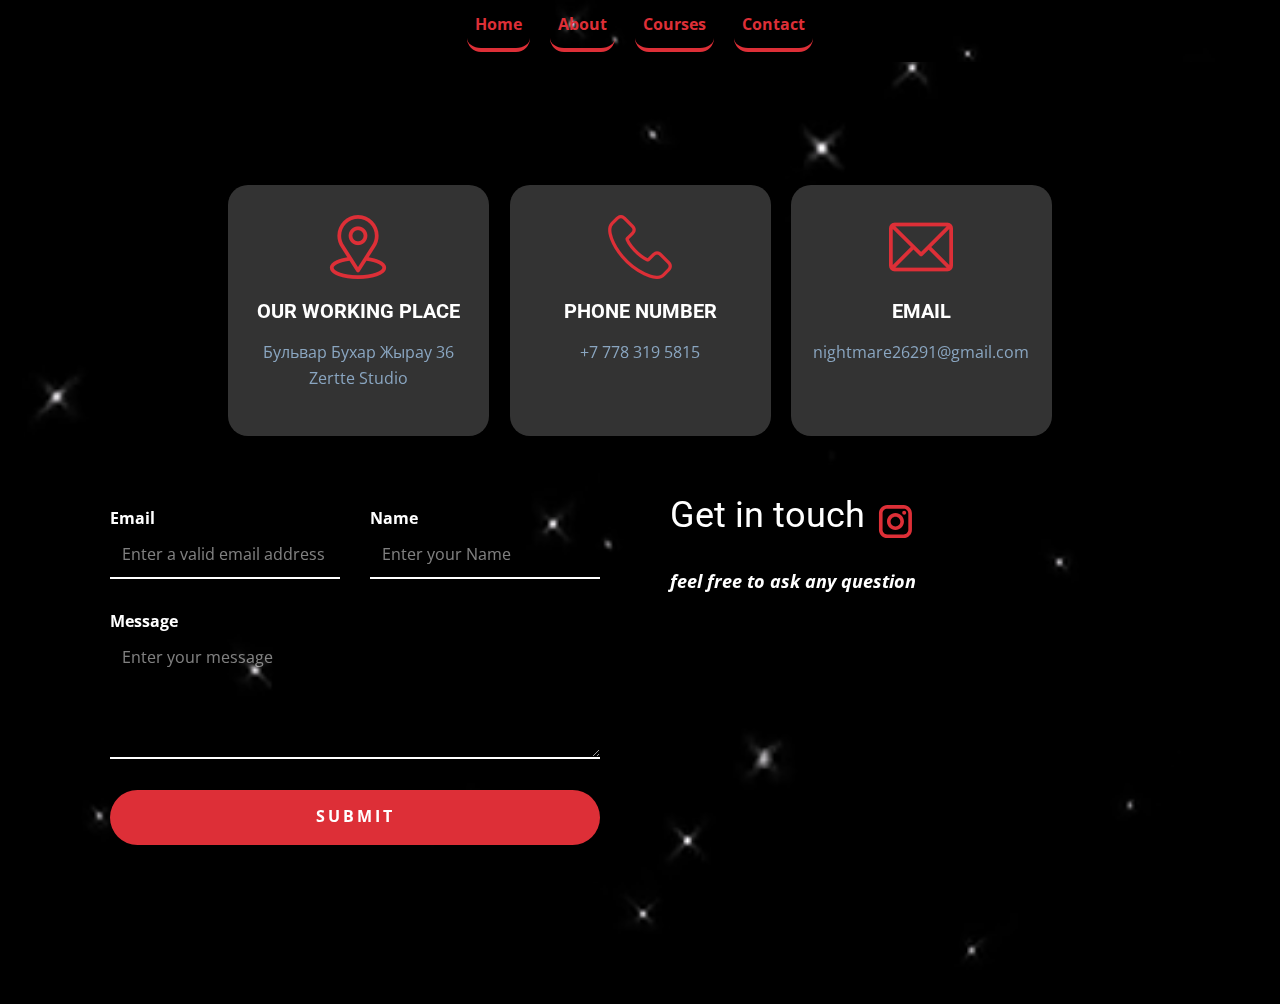
<file: Contact.html>
<!DOCTYPE html>
<html style="font-size: 16px;" lang="en"><head>
    <meta name="viewport" content="width=device-width, initial-scale=1.0">
    <meta charset="utf-8">
    <meta name="keywords" content="Get in touch">
    <meta name="description" content="">
    <title>Contact</title>
    <link rel="stylesheet" href="nicepage.css" media="screen">
<link rel="stylesheet" href="Contact.css" media="screen">
    <script class="u-script" type="text/javascript" src="jquery.js" defer=""></script>
    <script class="u-script" type="text/javascript" src="nicepage.js" defer=""></script>
    <meta name="generator" content="Nicepage 5.2.4, nicepage.com">
    <link rel="icon" href="images/favicon1.png">
    <link id="u-theme-google-font" rel="stylesheet" href="https://fonts.googleapis.com/css?family=Roboto:100,100i,300,300i,400,400i,500,500i,700,700i,900,900i|Open+Sans:300,300i,400,400i,500,500i,600,600i,700,700i,800,800i">
    
    
    <script type="application/ld+json">{
		"@context": "http://schema.org",
		"@type": "Organization",
		"name": "BoltM3"
}</script>
    <meta name="theme-color" content="#8aa6c1">
    <meta property="og:title" content="Contact">
    <meta property="og:description" content="">
    <meta property="og:type" content="website">
  </head>
  <body class="u-body u-xl-mode" data-lang="en"><header class="u-clearfix u-header u-image u-header" id="sec-ce63" data-image-width="640" data-image-height="368"><div class="u-clearfix u-sheet u-sheet-1">
        <nav class="u-align-left u-menu u-menu-mega u-offcanvas u-menu-1" data-responsive-from="MD">
          <div class="menu-collapse" style="font-size: 1rem; letter-spacing: 0px; font-weight: 700;">
            <a class="u-button-style u-custom-active-border-color u-custom-active-color u-custom-border u-custom-border-color u-custom-border-radius u-custom-borders u-custom-color u-custom-hover-border-color u-custom-hover-color u-custom-left-right-menu-spacing u-custom-padding-bottom u-custom-text-active-color u-custom-text-color u-custom-text-decoration u-custom-text-hover-color u-custom-top-bottom-menu-spacing u-file-icon u-nav-link u-file-icon-1" href="#">
              <img src="images/9183113.png" alt="">
            </a>
          </div>
          <div class="u-custom-menu u-nav-container">
            <ul class="u-nav u-spacing-20 u-unstyled u-nav-1"><li class="u-nav-item"><a class="u-border-4 u-border-active-palette-2-base u-border-hover-palette-2-light-1 u-border-no-left u-border-no-right u-border-no-top u-border-palette-2-base u-button-style u-nav-link u-radius-14 u-text-active-palette-2-base u-text-hover-palette-2-light-1 u-text-palette-2-base" href="Home.html" style="padding: 16px 8px;">Home</a>
</li><li class="u-nav-item"><a class="u-border-4 u-border-active-palette-2-base u-border-hover-palette-2-light-1 u-border-no-left u-border-no-right u-border-no-top u-border-palette-2-base u-button-style u-nav-link u-radius-14 u-text-active-palette-2-base u-text-hover-palette-2-light-1 u-text-palette-2-base" href="About.html" style="padding: 16px 8px;">About</a>
</li><li class="u-nav-item"><a class="u-border-4 u-border-active-palette-2-base u-border-hover-palette-2-light-1 u-border-no-left u-border-no-right u-border-no-top u-border-palette-2-base u-button-style u-nav-link u-radius-14 u-text-active-palette-2-base u-text-hover-palette-2-light-1 u-text-palette-2-base" href="Courses.html" style="padding: 16px 8px;">Courses</a>
</li><li class="u-nav-item"><a class="u-border-4 u-border-active-palette-2-base u-border-hover-palette-2-light-1 u-border-no-left u-border-no-right u-border-no-top u-border-palette-2-base u-button-style u-nav-link u-radius-14 u-text-active-palette-2-base u-text-hover-palette-2-light-1 u-text-palette-2-base" href="Contact.html" style="padding: 16px 8px;">Contact</a>
</li></ul>
          </div>
          <div class="u-custom-menu u-nav-container-collapse">
            <div class="u-align-center u-black u-container-style u-inner-container-layout u-opacity u-opacity-95 u-sidenav">
              <div class="u-inner-container-layout u-sidenav-overflow">
                <div class="u-menu-close"></div>
                <ul class="u-align-center u-nav u-popupmenu-items u-unstyled u-nav-2"><li class="u-nav-item"><a class="u-button-style u-nav-link" href="Home.html">Home</a>
</li><li class="u-nav-item"><a class="u-button-style u-nav-link" href="About.html">About</a>
</li><li class="u-nav-item"><a class="u-button-style u-nav-link" href="Courses.html">Courses</a>
</li><li class="u-nav-item"><a class="u-button-style u-nav-link" href="Contact.html">Contact</a>
</li></ul>
              </div>
            </div>
            <div class="u-black u-menu-overlay u-opacity u-opacity-70"></div>
          </div>
        </nav>
      </div></header>
    <section class="u-align-center u-clearfix u-image u-section-1" id="carousel_f9b1" data-image-width="640" data-image-height="368">
      <div class="u-list u-list-1">
        <div class="u-repeater u-repeater-1">
          <div class="u-align-center u-container-style u-grey-80 u-list-item u-radius-20 u-repeater-item u-shape-round u-list-item-1" data-animation-name="customAnimationIn" data-animation-duration="1000" data-animation-direction="">
            <div class="u-container-layout u-similar-container u-valign-top u-container-layout-1"><span class="u-file-icon u-icon u-text-palette-2-base u-icon-1" data-href="https://2gis.kz/almaty/firm/70000001062849072?m=76.917451%2C43.230863%2F16" data-target="_blank"><img src="images/535239-5eff4d91.png" alt=""></span>
              <h5 class="u-text u-text-1">our working place</h5>
              <p class="u-text u-text-2">
                <a class="u-active-none u-border-none u-btn u-button-link u-button-style u-hover-none u-none u-text-palette-1-base u-btn-1" href="https://2gis.kz/almaty/firm/70000001062849072?m=76.917451%2C43.230863%2F16" target="_blank">Бульвар Бухар Жырау 36<br>Zertte Studio
                </a>
              </p>
            </div>
          </div>
          <div class="u-align-center u-container-style u-grey-80 u-list-item u-radius-20 u-repeater-item u-shape-round u-list-item-2" data-animation-name="customAnimationIn" data-animation-duration="1000" data-animation-direction="">
            <div class="u-container-layout u-similar-container u-valign-top u-container-layout-2"><span class="u-file-icon u-icon u-text-palette-2-base u-icon-2" data-href="tel:+7&nbsp;778&nbsp;319&nbsp;5815"><img src="images/159832-578308b1.png" alt=""></span>
              <h5 class="u-text u-text-3">phone number</h5>
              <p class="u-text u-text-4">
                <a href="tel:+7 778 319 5815" class="u-active-none u-border-none u-btn u-button-link u-button-style u-hover-none u-none u-text-palette-1-base u-btn-2"> +7&nbsp;778&nbsp;319&nbsp;5815</a>
              </p>
            </div>
          </div>
          <div class="u-align-center u-container-style u-grey-80 u-list-item u-radius-20 u-repeater-item u-shape-round u-list-item-3" data-animation-name="customAnimationIn" data-animation-duration="1000" data-animation-direction="">
            <div class="u-container-layout u-similar-container u-valign-top u-container-layout-3"><span class="u-file-icon u-icon u-text-palette-2-base u-icon-3" data-href="mailto:nightmare26291@gmail.com"><img src="images/561127-e6add9b1.png" alt=""></span>
              <h5 class="u-text u-text-5">Email</h5>
              <p class="u-text u-text-6">
                <a class="u-active-none u-border-none u-btn u-button-link u-button-style u-hover-none u-none u-text-palette-1-base u-btn-3" href="mailto:nightmare26291@gmail.com"> nightmare26291@gmail.com</a>
              </p>
            </div>
          </div>
        </div>
      </div>
      <div class="u-clearfix u-layout-wrap u-layout-wrap-1">
        <div class="u-layout">
          <div class="u-layout-row">
            <div class="u-container-style u-layout-cell u-left-cell u-size-30 u-layout-cell-1" data-animation-name="lightSpeedIn" data-animation-duration="1000" data-animation-direction="">
              <div class="u-container-layout u-valign-top u-container-layout-4">
                <div class="u-form u-form-1">
                  <form action="https://forms.nicepagesrv.com/Form/Process" class="u-clearfix u-form-spacing-30 u-form-vertical u-inner-form" style="padding: 10px" source="gsheets" name="form">
                    <div class="u-form-email u-form-group u-form-partition-factor-2">
                      <label for="email-319a" class="u-label u-text-body-alt-color u-label-1">Email</label>
                      <input type="email" placeholder="Enter a valid email address" id="email-319a" name="email" class="u-border-2 u-border-no-left u-border-no-right u-border-no-top u-border-white u-input u-input-rectangle u-text-body-alt-color" required="">
                    </div>
                    <div class="u-form-group u-form-name u-form-partition-factor-2">
                      <label for="name-319a" class="u-label u-text-body-alt-color u-label-2">Name</label>
                      <input type="text" placeholder="Enter your Name" id="name-319a" name="name" class="u-border-2 u-border-no-left u-border-no-right u-border-no-top u-border-white u-input u-input-rectangle u-text-body-alt-color" required="">
                    </div>
                    <div class="u-form-group u-form-message">
                      <label for="message-319a" class="u-label u-text-body-alt-color u-label-3">Message</label>
                      <textarea placeholder="Enter your message" rows="4" cols="50" id="message-319a" name="message" class="u-border-2 u-border-no-left u-border-no-right u-border-no-top u-border-white u-input u-input-rectangle u-text-body-alt-color" required=""></textarea>
                    </div>
                    <div class="u-align-left u-form-group u-form-submit">
                      <a href="#" class="u-active-white u-border-none u-btn u-btn-round u-btn-submit u-button-style u-hover-white u-palette-2-base u-radius-50 u-text-active-palette-3-base u-text-body-alt-color u-text-hover-palette-3-base u-btn-4">Submit</a>
                      <input type="submit" value="submit" class="u-form-control-hidden">
                    </div>
                    <div class="u-form-send-message u-form-send-success"> Thank you! Your message has been sent. </div>
                    <div class="u-form-send-error u-form-send-message"> Unable to send your message. Please fix errors then try again. </div>
                    <input type="hidden" value="" name="recaptchaResponse">
                    <input type="hidden" name="formServices" value="45cad45b-2925-427b-871d-a61365403cda">
                  </form>
                </div>
              </div>
            </div>
            <div class="u-align-left u-container-style u-layout-cell u-right-cell u-size-30 u-layout-cell-2" data-animation-name="customAnimationIn" data-animation-duration="1000">
              <div class="u-container-layout u-container-layout-5">
                <h2 class="u-align-left u-text u-text-body-alt-color u-text-default u-text-7">Get in touch</h2>
                <div class="u-social-icons u-spacing-20 u-social-icons-1">
                  <a class="u-social-url" target="_blank" href="https://www.instagram.com/bolt.m3/" title="boltm3"><span class="u-icon u-icon-circle u-social-icon u-social-instagram u-text-palette-2-base u-icon-4"><svg class="u-svg-link" preserveAspectRatio="xMidYMin slice" viewBox="0 0 112 112" style=""><use xmlns:xlink="http://www.w3.org/1999/xlink" xlink:href="#svg-8341"></use></svg><svg class="u-svg-content" viewBox="0 0 112 112" x="0px" y="0px" id="svg-8341"><path d="M55.9,32.9c-12.8,0-23.2,10.4-23.2,23.2s10.4,23.2,23.2,23.2s23.2-10.4,23.2-23.2S68.7,32.9,55.9,32.9z M55.9,69.4c-7.4,0-13.3-6-13.3-13.3c-0.1-7.4,6-13.3,13.3-13.3s13.3,6,13.3,13.3C69.3,63.5,63.3,69.4,55.9,69.4z"></path><path d="M79.7,26.8c-3,0-5.4,2.5-5.4,5.4s2.5,5.4,5.4,5.4c3,0,5.4-2.5,5.4-5.4S82.7,26.8,79.7,26.8z"></path><path d="M78.2,11H33.5C21,11,10.8,21.3,10.8,33.7v44.7c0,12.6,10.2,22.8,22.7,22.8h44.7c12.6,0,22.7-10.2,22.7-22.7 V33.7C100.8,21.1,90.6,11,78.2,11z M91,78.4c0,7.1-5.8,12.8-12.8,12.8H33.5c-7.1,0-12.8-5.8-12.8-12.8V33.7 c0-7.1,5.8-12.8,12.8-12.8h44.7c7.1,0,12.8,5.8,12.8,12.8V78.4z"></path></svg>
          
          
        </span>
                  </a>
                </div>
                <h6 class="u-align-left u-custom-font u-text u-text-body-alt-color u-text-font u-text-8">
                  <br>feel free to ask any question<br>
                  <br>
                  <br>
                  <br>
                  <br>
                  <br>
                  <br>
                </h6>
              </div>
            </div>
          </div>
        </div>
      </div>
    </section>
    
    
    
  
</body></html>
</file>
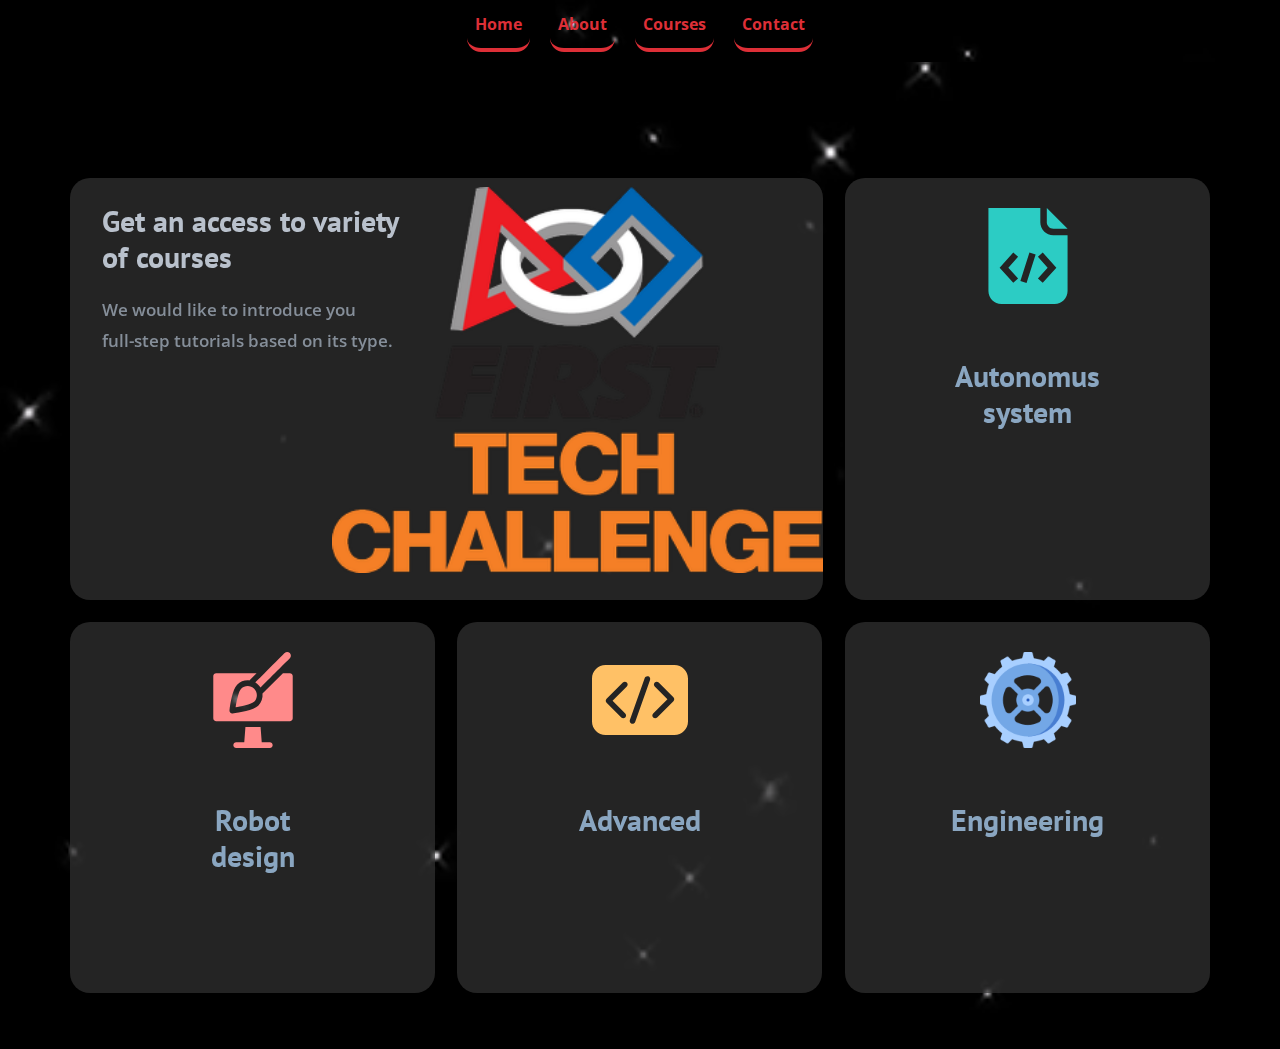
<file: Courses.html>
<!DOCTYPE html>
<html style="font-size: 16px;" lang="en"><head>
    <meta name="viewport" content="width=device-width, initial-scale=1.0">
    <meta charset="utf-8">
    <meta name="keywords" content="Strategic Planning, We are committed expert partners, Benefits of working with us​, 01, 02, 03, 04, 05, 06, About Us, Simple, Transparent Pricing, It&amp;apos;s Free!">
    <meta name="description" content="">
    <title>Courses</title>
    <link rel="stylesheet" href="nicepage.css" media="screen">
<link rel="stylesheet" href="Courses.css" media="screen">
    <script class="u-script" type="text/javascript" src="jquery.js" defer=""></script>
    <script class="u-script" type="text/javascript" src="nicepage.js" defer=""></script>
    <meta name="generator" content="Nicepage 5.2.4, nicepage.com">
    <link rel="icon" href="images/favicon1.png">
    <link id="u-theme-google-font" rel="stylesheet" href="https://fonts.googleapis.com/css?family=Roboto:100,100i,300,300i,400,400i,500,500i,700,700i,900,900i|Open+Sans:300,300i,400,400i,500,500i,600,600i,700,700i,800,800i">
    <link id="u-page-google-font" rel="stylesheet" href="https://fonts.googleapis.com/css?family=PT+Sans:400,400i,700,700i">
    
    
    <script type="application/ld+json">{
		"@context": "http://schema.org",
		"@type": "Organization",
		"name": "BoltM3"
}</script>
    <meta name="theme-color" content="#8aa6c1">
    <meta property="og:title" content="Courses">
    <meta property="og:description" content="">
    <meta property="og:type" content="website">
  </head>
  <body class="u-body u-xl-mode" data-lang="en"><header class="u-clearfix u-header u-image u-header" id="sec-ce63" data-image-width="640" data-image-height="368"><div class="u-clearfix u-sheet u-sheet-1">
        <nav class="u-align-left u-menu u-menu-mega u-offcanvas u-menu-1" data-responsive-from="MD">
          <div class="menu-collapse" style="font-size: 1rem; letter-spacing: 0px; font-weight: 700;">
            <a class="u-button-style u-custom-active-border-color u-custom-active-color u-custom-border u-custom-border-color u-custom-border-radius u-custom-borders u-custom-color u-custom-hover-border-color u-custom-hover-color u-custom-left-right-menu-spacing u-custom-padding-bottom u-custom-text-active-color u-custom-text-color u-custom-text-decoration u-custom-text-hover-color u-custom-top-bottom-menu-spacing u-file-icon u-nav-link u-file-icon-1" href="#">
              <img src="images/9183113.png" alt="">
            </a>
          </div>
          <div class="u-custom-menu u-nav-container">
            <ul class="u-nav u-spacing-20 u-unstyled u-nav-1"><li class="u-nav-item"><a class="u-border-4 u-border-active-palette-2-base u-border-hover-palette-2-light-1 u-border-no-left u-border-no-right u-border-no-top u-border-palette-2-base u-button-style u-nav-link u-radius-14 u-text-active-palette-2-base u-text-hover-palette-2-light-1 u-text-palette-2-base" href="Home.html" style="padding: 16px 8px;">Home</a>
</li><li class="u-nav-item"><a class="u-border-4 u-border-active-palette-2-base u-border-hover-palette-2-light-1 u-border-no-left u-border-no-right u-border-no-top u-border-palette-2-base u-button-style u-nav-link u-radius-14 u-text-active-palette-2-base u-text-hover-palette-2-light-1 u-text-palette-2-base" href="About.html" style="padding: 16px 8px;">About</a>
</li><li class="u-nav-item"><a class="u-border-4 u-border-active-palette-2-base u-border-hover-palette-2-light-1 u-border-no-left u-border-no-right u-border-no-top u-border-palette-2-base u-button-style u-nav-link u-radius-14 u-text-active-palette-2-base u-text-hover-palette-2-light-1 u-text-palette-2-base" href="Courses.html" style="padding: 16px 8px;">Courses</a>
</li><li class="u-nav-item"><a class="u-border-4 u-border-active-palette-2-base u-border-hover-palette-2-light-1 u-border-no-left u-border-no-right u-border-no-top u-border-palette-2-base u-button-style u-nav-link u-radius-14 u-text-active-palette-2-base u-text-hover-palette-2-light-1 u-text-palette-2-base" href="Contact.html" style="padding: 16px 8px;">Contact</a>
</li></ul>
          </div>
          <div class="u-custom-menu u-nav-container-collapse">
            <div class="u-align-center u-black u-container-style u-inner-container-layout u-opacity u-opacity-95 u-sidenav">
              <div class="u-inner-container-layout u-sidenav-overflow">
                <div class="u-menu-close"></div>
                <ul class="u-align-center u-nav u-popupmenu-items u-unstyled u-nav-2"><li class="u-nav-item"><a class="u-button-style u-nav-link" href="Home.html">Home</a>
</li><li class="u-nav-item"><a class="u-button-style u-nav-link" href="About.html">About</a>
</li><li class="u-nav-item"><a class="u-button-style u-nav-link" href="Courses.html">Courses</a>
</li><li class="u-nav-item"><a class="u-button-style u-nav-link" href="Contact.html">Contact</a>
</li></ul>
              </div>
            </div>
            <div class="u-black u-menu-overlay u-opacity u-opacity-70"></div>
          </div>
        </nav>
      </div></header> 
    <section class="u-align-center u-clearfix u-image u-section-1" id="sec-c72f" data-image-width="640" data-image-height="368">
      <div class="u-clearfix u-sheet u-valign-middle-lg u-valign-middle-md u-valign-middle-sm u-valign-middle-xl u-sheet-1">
        <div class="u-clearfix u-expanded-width u-gutter-22 u-layout-wrap u-layout-wrap-1">
          <div class="u-layout">
            <div class="u-layout-col">
              <div class="u-size-40">
                <div class="u-layout-row">
                  <div class="u-size-40">
                    <div class="u-layout-col">
                      <div class="u-align-left u-container-style u-grey-80 u-layout-cell u-opacity u-opacity-70 u-radius-20 u-size-60 u-layout-cell-1" data-animation-name="customAnimationIn" data-animation-duration="1000" data-animation-direction="">
                        <div class="u-container-layout u-container-layout-1">
                          <h3 class="u-custom-font u-font-pt-sans u-text u-text-palette-5-base u-text-1">Get an access to variety of courses</h3>
                          <img class="u-image u-image-contain u-image-default u-image-1" src="images/FIRST_Tech_challenge_logo.png" alt="" data-image-width="356" data-image-height="280">
                          <p class="u-text u-text-palette-5-dark-1 u-text-2">We would like to introduce you<br>full-step tutorials based on its type.
                          </p>
                        </div>
                      </div>
                    </div>
                  </div>
                  <div class="u-size-20">
                    <div class="u-layout-col">
                      <div class="u-align-center u-container-style u-grey-80 u-layout-cell u-opacity u-opacity-70 u-radius-20 u-size-60 u-layout-cell-2" data-animation-name="customAnimationIn" data-animation-duration="1000" data-animation-direction="">
                        <div class="u-container-layout u-container-layout-2"><span class="u-icon u-icon-circle u-text-palette-4-base u-icon-1"><svg class="u-svg-link" preserveAspectRatio="xMidYMin slice" viewBox="0 0 512 512" style=""><use xmlns:xlink="http://www.w3.org/1999/xlink" xlink:href="#svg-b25b"></use></svg><svg class="u-svg-content" viewBox="0 0 512 512" x="0px" y="0px" id="svg-b25b" style="enable-background:new 0 0 512 512;"><g><g><path d="M356.324,0v76.108c0,19.075,15.519,34.594,34.594,34.594h76.108L356.324,0z"></path>
</g>
</g><g><g><path d="M390.918,145.298c-38.054,0-69.189-31.135-69.189-69.189V0H44.973v442.811c0,38.054,31.135,69.189,69.189,69.189h283.675    c38.054,0,69.189-31.135,69.189-69.189V145.298H390.918z M203.125,375.884l-25.718,23.143l-72.684-80.758l72.69-80.758    l25.718,23.137l-51.864,57.621L203.125,375.884z M248.265,399.623l-32.969-10.489l48.432-152.217l32.969,10.489L248.265,399.623z     M334.584,399.028l-25.718-23.143l51.857-57.613l-51.85-57.613l25.718-23.151l72.683,80.758L334.584,399.028z"></path>
</g>
</g></svg></span>
                          <h3 class="u-custom-font u-font-pt-sans u-text u-text-palette-4-base u-text-3">
                            <a class="u-active-none u-border-none u-btn u-button-link u-button-style u-hover-none u-none u-text-palette-1-base u-btn-1" href="Courses.html">Autonomus system</a>
                          </h3>
                        </div>
                      </div>
                    </div>
                  </div>
                </div>
              </div>
              <div class="u-size-20">
                <div class="u-layout-row">
                  <div class="u-align-center u-container-style u-grey-80 u-layout-cell u-opacity u-opacity-70 u-radius-20 u-shape-round u-size-20 u-layout-cell-3" data-animation-name="customAnimationIn" data-animation-duration="1000">
                    <div class="u-container-layout u-container-layout-3"><span class="u-icon u-icon-circle u-icon-2"><svg class="u-svg-link" preserveAspectRatio="xMidYMin slice" viewBox="0 0 506.292 506.292" style=""><use xmlns:xlink="http://www.w3.org/1999/xlink" xlink:href="#svg-cc18"></use></svg><svg class="u-svg-content" viewBox="0 0 506.292 506.292" id="svg-cc18"><path d="m341.859 476.292h-42.653l-6.13-81.05h-79.86l-6.13 81.05h-42.653c-8.284 0-15 6.716-15 15s6.716 15 15 15h177.426c8.284 0 15-6.716 15-15s-6.716-15-15-15z"></path><path d="m447.326 111.442h-36.2l-107.96 107.59c2.639 23.459-5.249 47.262-22.52 64.53-24.368 24.367-100.672 36.339-134.98 40.19-10.05.927-17.521-7.397-16.53-16.54 3.821-33.754 15.692-110.482 40.19-134.98 17.6-17.6 41.54-25.11 64.54-22.52l38.13-38.27h-213.03c-8.45 0-15.32 6.87-15.32 15.32v223.16c0 8.45 6.87 15.32 15.32 15.32h388.36c8.45 0 15.32-6.87 15.32-15.32v-223.16c0-8.45-6.87-15.32-15.32-15.32z"></path><path d="m292.456 187.352c3.997-3.983 112.841-112.458 155.15-154.62 7.17-7.58 7.02-19.7-.37-27.08-7.39-7.39-19.51-7.55-27.09-.38-.509.511-152.369 152.901-154.61 155.15 10.622 6.365 20.106 15.559 26.92 26.93z"></path><path d="m259.436 193.452c-19.058-19.059-49.979-18.94-68.9 0-12.4 12.4-23.43 59.66-29.11 98.01 21.977-3.258 83.784-14.034 99.08-30.21 17.97-19.158 17.48-49.251-1.07-67.8z"></path></svg></span>
                      <h3 class="u-custom-font u-font-pt-sans u-text u-text-palette-2-base u-text-4">
                        <a class="u-active-none u-border-none u-btn u-button-link u-button-style u-hover-none u-none u-text-palette-1-base u-btn-2" href="Courses.html">Robot<br>design
                        </a>
                      </h3>
                    </div>
                  </div>
                  <div class="u-align-center u-container-style u-grey-80 u-layout-cell u-opacity u-opacity-70 u-radius-20 u-size-20 u-layout-cell-4" data-animation-name="customAnimationIn" data-animation-duration="1000" data-animation-direction="">
                    <div class="u-container-layout u-container-layout-4"><span class="u-icon u-icon-circle u-icon-3"><svg class="u-svg-link" preserveAspectRatio="xMidYMin slice" viewBox="0 0 512 512" style=""><use xmlns:xlink="http://www.w3.org/1999/xlink" xlink:href="#svg-9d44"></use></svg><svg class="u-svg-content" viewBox="0 0 512 512" id="svg-9d44"><g><path d="m439.54 68.7h-367.08c-39.95 0-72.46 32.51-72.46 72.47v229.66c0 39.96 32.51 72.47 72.46 72.47h367.08c39.95 0 72.46-32.51 72.46-72.47v-229.66c0-39.96-32.51-72.47-72.46-72.47zm-253.73 115.29-76.23 76.23 67.79 67.79c5.86 5.86 5.86 15.36 0 21.21-5.85 5.86-15.35 5.86-21.21 0l-78.4-78.4c-5.86-5.86-5.86-15.35 0-21.21l86.83-86.83c5.86-5.86 15.36-5.86 21.22 0 5.85 5.85 5.85 15.35 0 21.21zm123.73-35.29-79.32 224.59c-2.76 7.82-11.33 11.91-19.14 9.15s-11.91-11.33-9.15-19.14l79.32-224.59c2.76-7.81 11.32-11.91 19.14-9.15 7.81 2.76 11.91 11.33 9.15 19.14zm124.7 113.69-86.83 86.83c-5.86 5.86-15.36 5.86-21.22 0-5.85-5.85-5.85-15.35 0-21.21l76.23-76.23-67.79-67.79c-5.86-5.86-5.86-15.36 0-21.21 5.85-5.86 15.35-5.86 21.21 0l78.4 78.4c5.86 5.86 5.86 15.35 0 21.21z"></path>
</g></svg></span>
                      <h3 class="u-custom-font u-font-pt-sans u-text u-text-palette-3-base u-text-5">
                        <a class="u-active-none u-border-none u-btn u-button-link u-button-style u-hover-none u-none u-text-palette-1-base u-btn-3" href="Courses.html">Advanced</a>
                      </h3>
                    </div>
                  </div>
                  <div class="u-align-center u-container-style u-grey-80 u-layout-cell u-opacity u-opacity-70 u-radius-20 u-size-20 u-layout-cell-5" data-animation-name="customAnimationIn" data-animation-duration="1000" data-animation-direction="">
                    <div class="u-container-layout u-container-layout-5"><span class="u-file-icon u-icon u-icon-4"><img src="images/1940665.png" alt=""></span>
                      <h3 class="u-custom-font u-font-pt-sans u-text u-text-palette-1-base u-text-6">
                        <a class="u-active-none u-border-none u-btn u-button-link u-button-style u-hover-none u-none u-text-palette-1-base u-btn-4" href="Courses.html">Engineering</a>
                      </h3>
                    </div>
                  </div>
                </div>
              </div>
            </div>
          </div>
        </div>
      </div>
    </section>
    
    
    
  
</body></html>
</file>
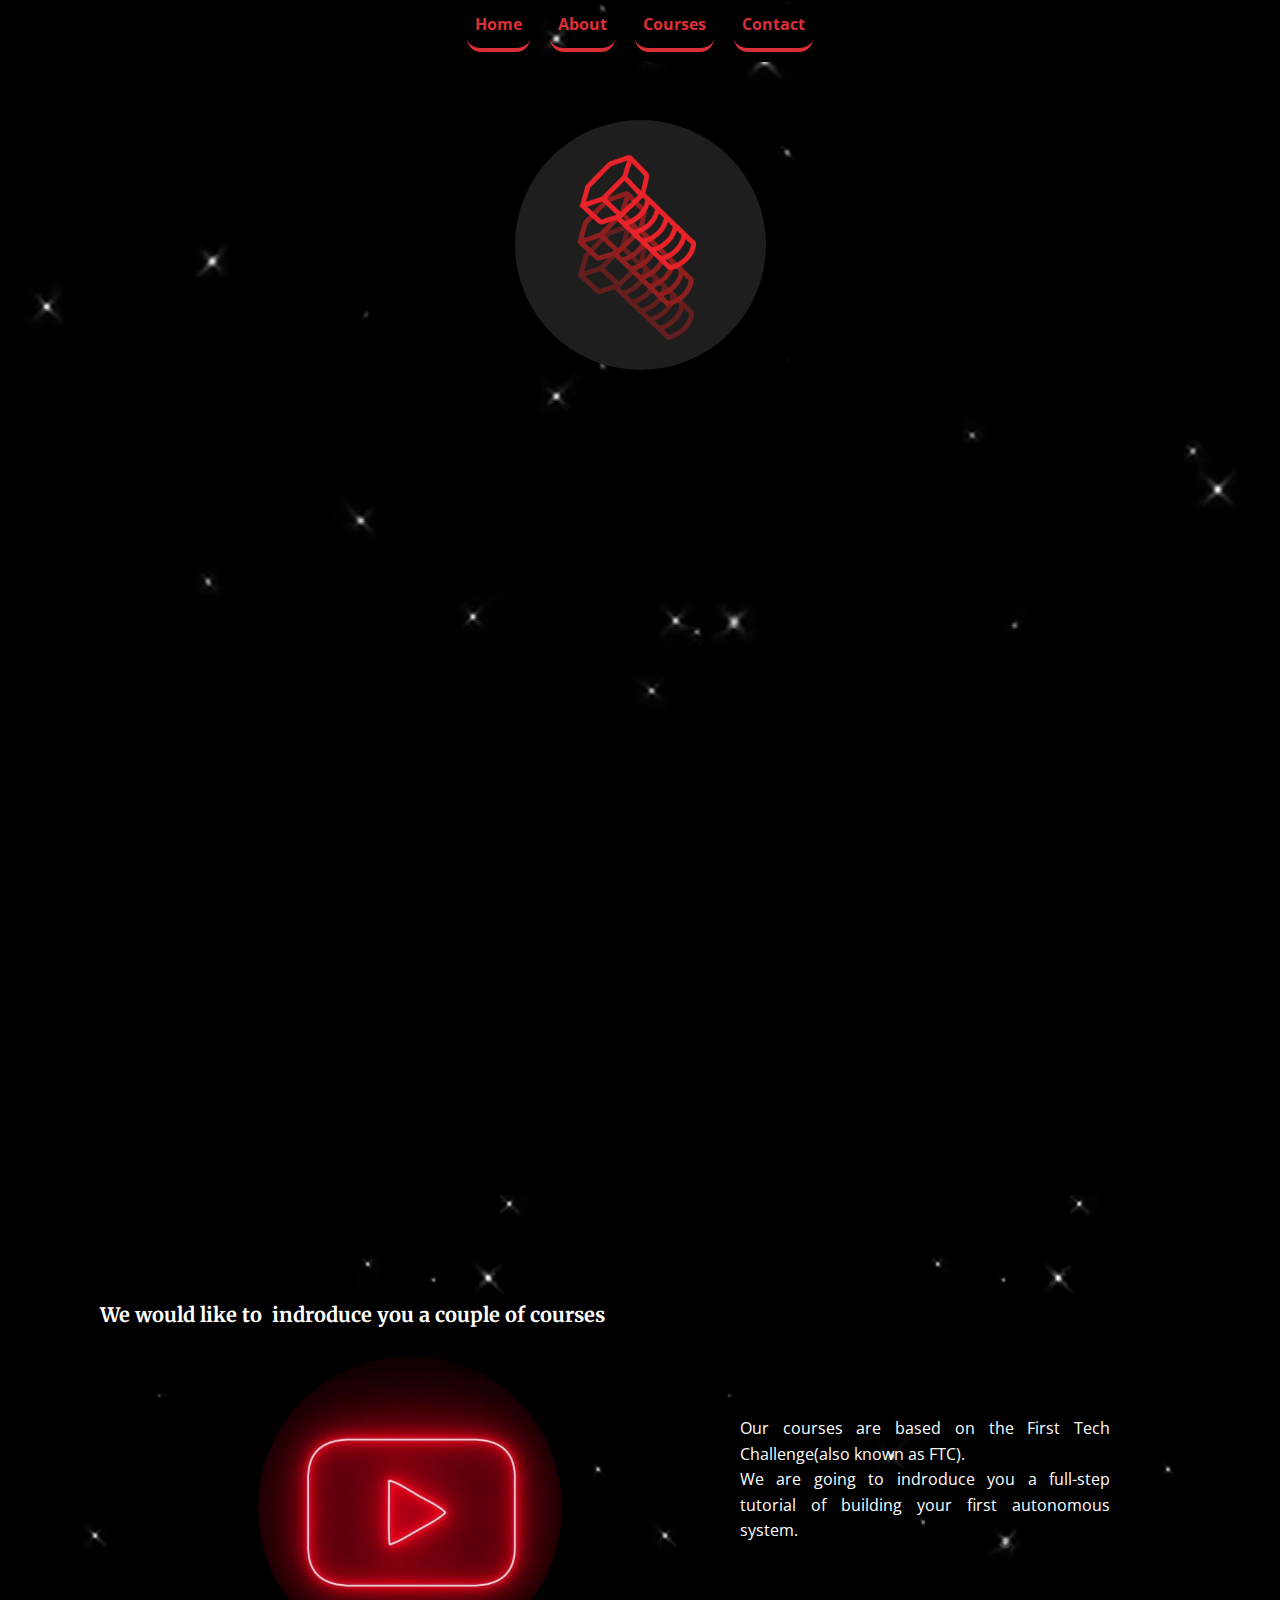
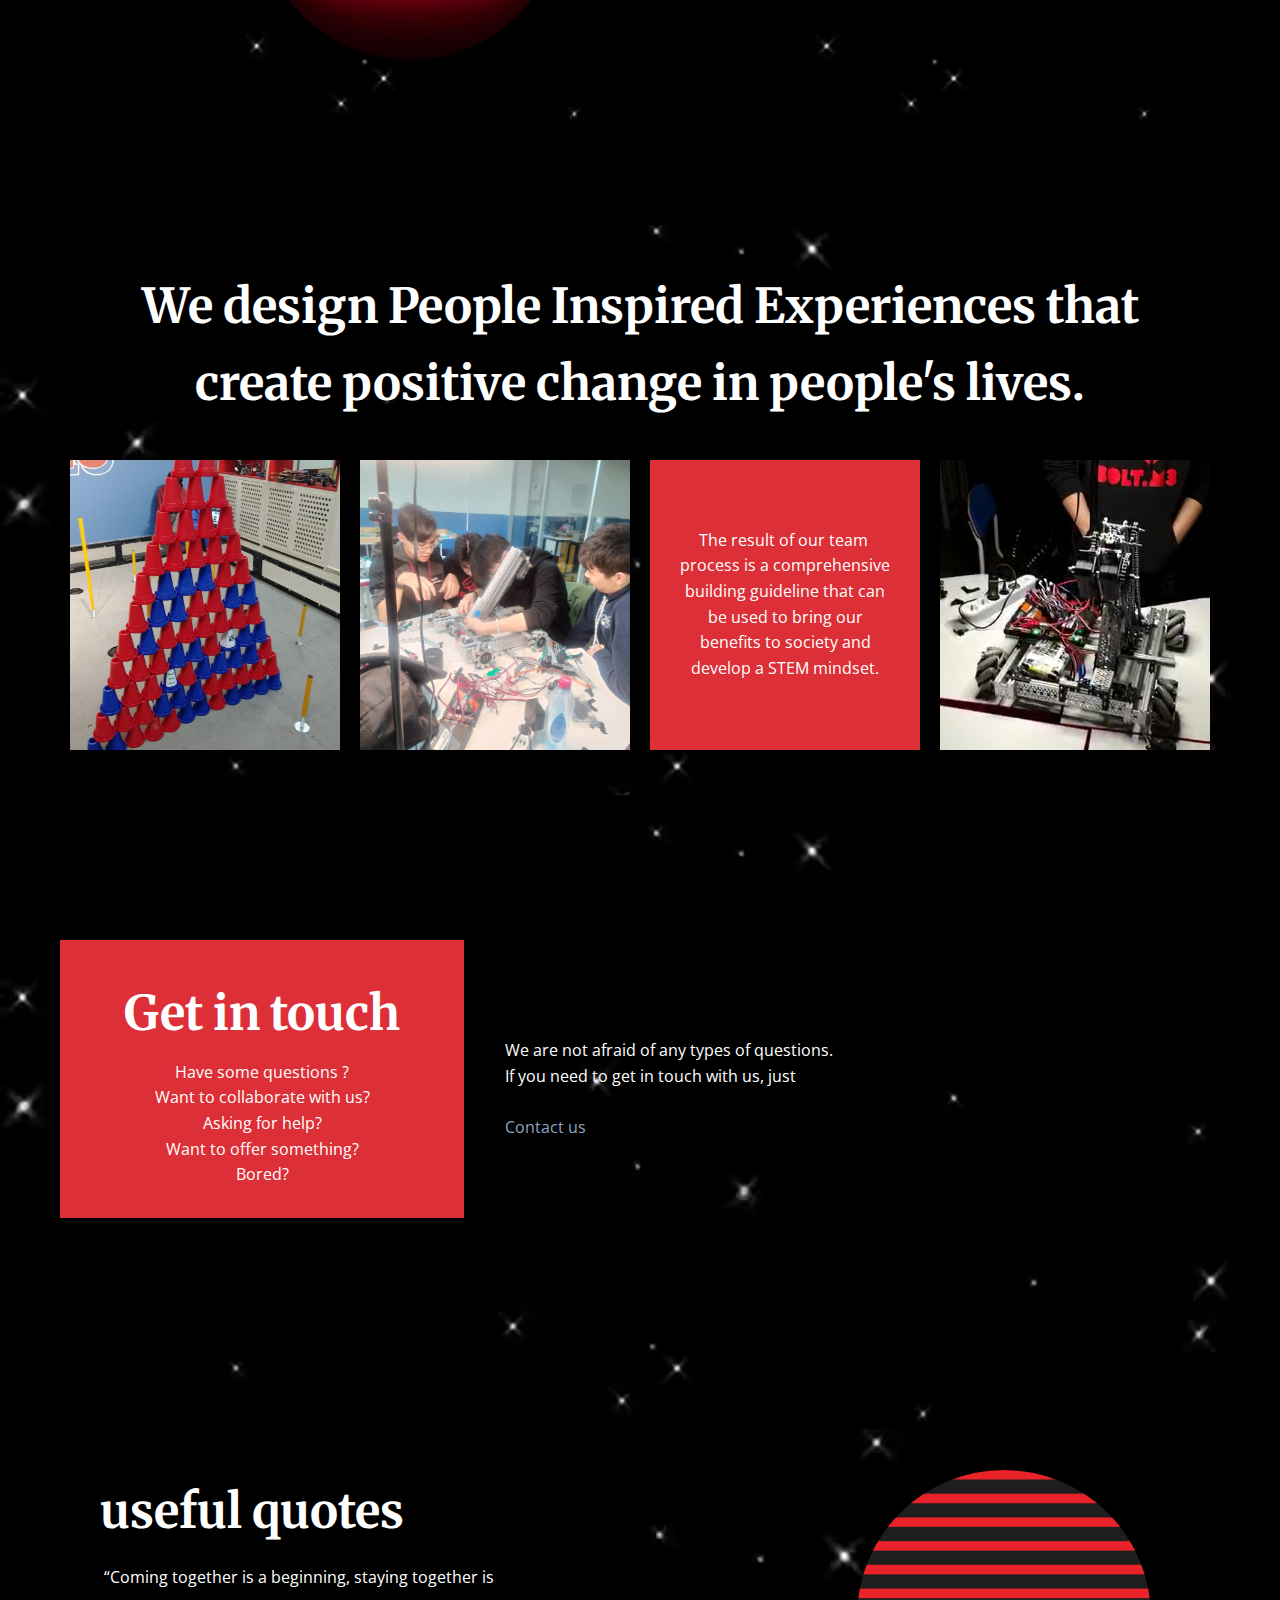
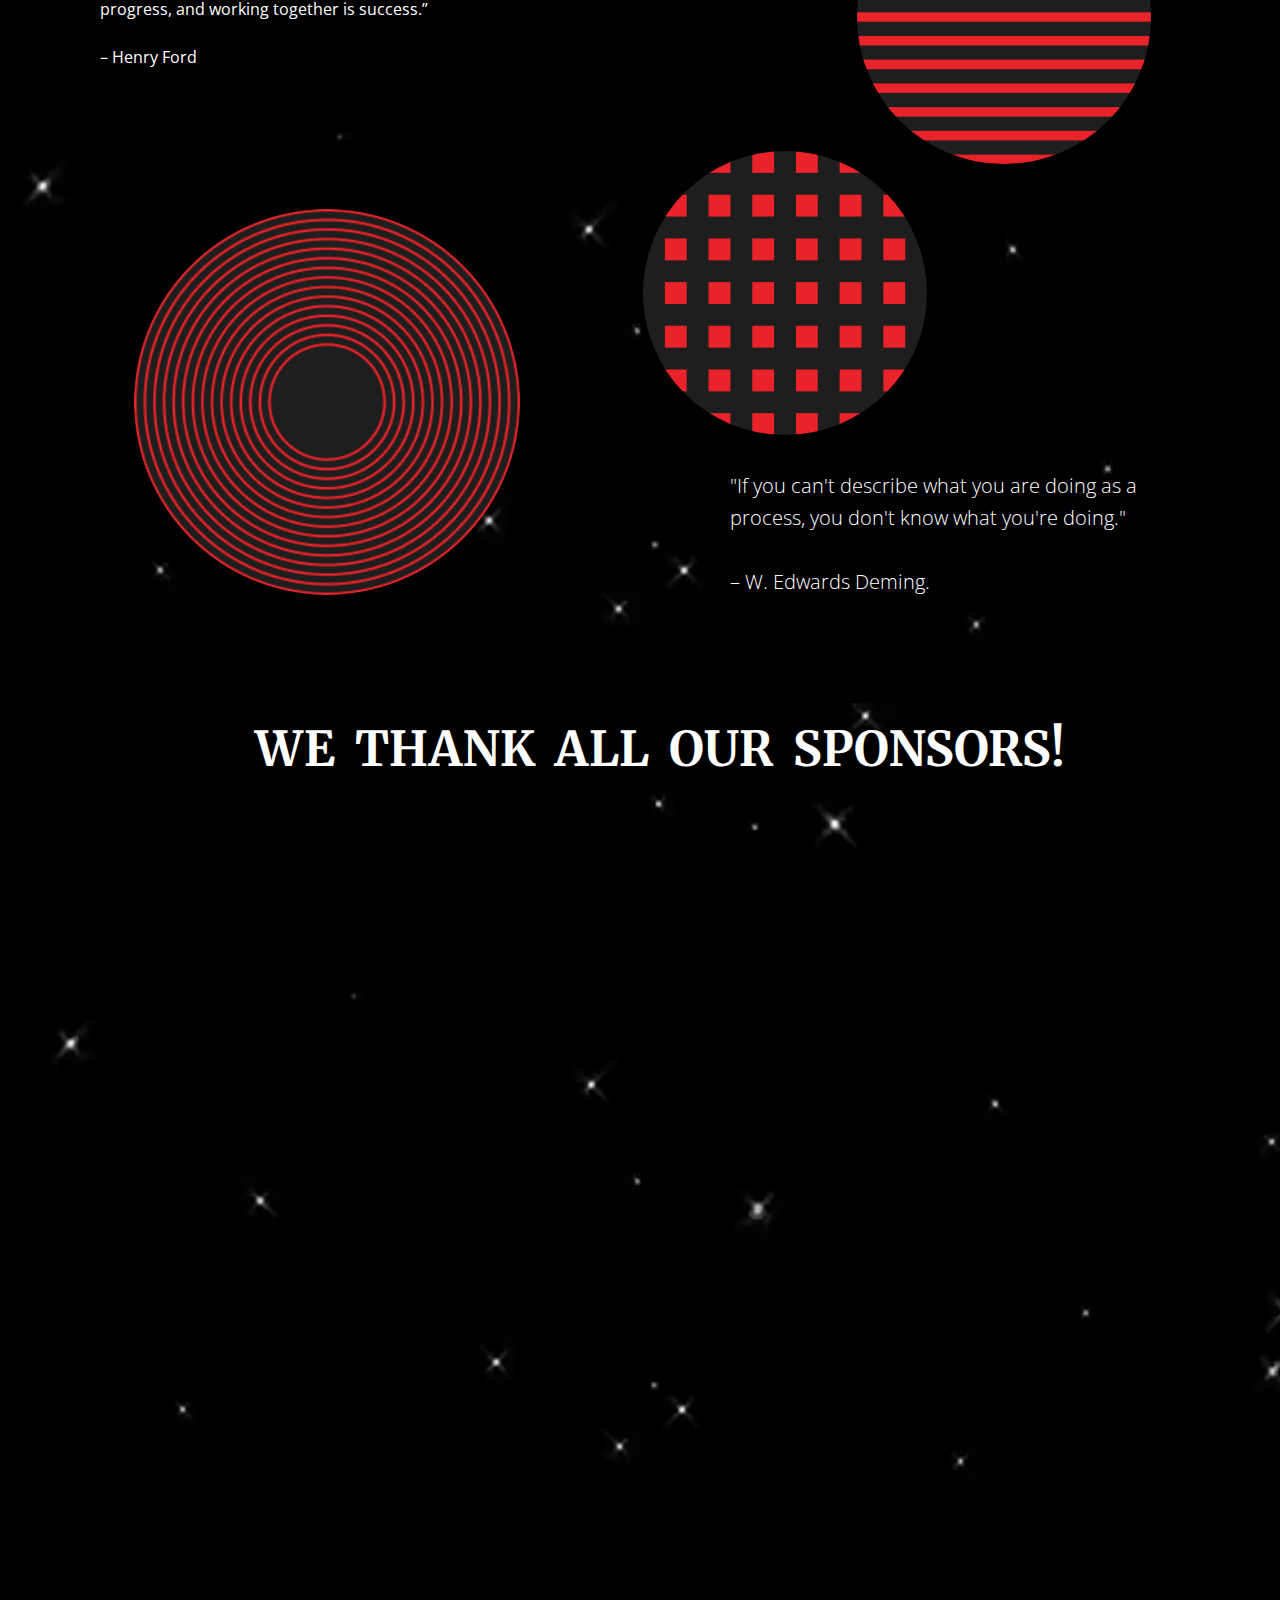
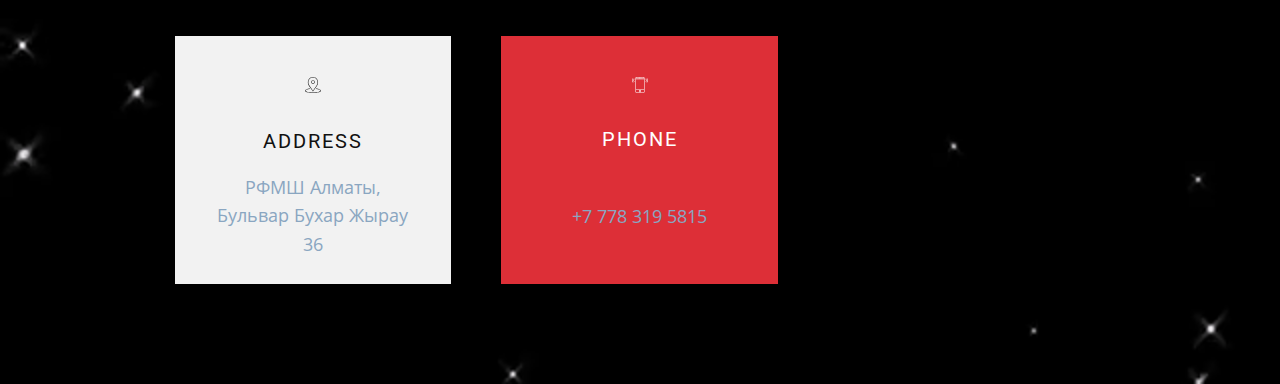
<file: Home.html>
<!DOCTYPE html>
<html style="font-size: 16px;" lang="en"><head>
    <meta name="viewport" content="width=device-width, initial-scale=1.0">
    <meta charset="utf-8">
    <meta name="keywords" content="Real Estate, agency, What Is a Real Estate Agent?, How to Search for a Home, We design People Inspired Experiences that create positive change in people&amp;apos;s lives., ​Home for sale">
    <meta name="description" content="">
    <title>Home</title>
    <link rel="stylesheet" href="nicepage.css" media="screen">
<link rel="stylesheet" href="Home.css" media="screen">
    <script class="u-script" type="text/javascript" src="jquery.js" defer=""></script>
    <script class="u-script" type="text/javascript" src="nicepage.js" defer=""></script>
    <meta name="generator" content="Nicepage 5.2.4, nicepage.com">
    <link rel="icon" href="images/favicon1.png">
    <link id="u-theme-google-font" rel="stylesheet" href="https://fonts.googleapis.com/css?family=Roboto:100,100i,300,300i,400,400i,500,500i,700,700i,900,900i|Open+Sans:300,300i,400,400i,500,500i,600,600i,700,700i,800,800i">
    <link id="u-page-google-font" rel="stylesheet" href="https://fonts.googleapis.com/css?family=Merriweather:300,300i,400,400i,700,700i,900,900i|Roboto:100,100i,300,300i,400,400i,500,500i,700,700i,900,900i">
    
    
    
    
    
    
    
    
    
    <script type="application/ld+json">{
		"@context": "http://schema.org",
		"@type": "Organization",
		"name": "BoltM3"
}</script>
    <meta name="theme-color" content="#8aa6c1">
    <meta property="og:title" content="Home">
    <meta property="og:description" content="">
    <meta property="og:type" content="website">
  </head>
  <body class="u-body u-xl-mode" data-lang="en"><header class="u-clearfix u-header u-image u-header" id="sec-ce63" data-image-width="640" data-image-height="368"><div class="u-clearfix u-sheet u-sheet-1">
        <nav class="u-align-left u-menu u-menu-mega u-offcanvas u-menu-1" data-responsive-from="MD">
          <div class="menu-collapse" style="font-size: 1rem; letter-spacing: 0px; font-weight: 700;">
            <a class="u-button-style u-custom-active-border-color u-custom-active-color u-custom-border u-custom-border-color u-custom-border-radius u-custom-borders u-custom-color u-custom-hover-border-color u-custom-hover-color u-custom-left-right-menu-spacing u-custom-padding-bottom u-custom-text-active-color u-custom-text-color u-custom-text-decoration u-custom-text-hover-color u-custom-top-bottom-menu-spacing u-file-icon u-nav-link u-file-icon-1" href="#">
              <img src="images/9183113.png" alt="">
            </a>
          </div>
          <div class="u-custom-menu u-nav-container">
            <ul class="u-nav u-spacing-20 u-unstyled u-nav-1"><li class="u-nav-item"><a class="u-border-4 u-border-active-palette-2-base u-border-hover-palette-2-light-1 u-border-no-left u-border-no-right u-border-no-top u-border-palette-2-base u-button-style u-nav-link u-radius-14 u-text-active-palette-2-base u-text-hover-palette-2-light-1 u-text-palette-2-base" href="Home.html" style="padding: 16px 8px;">Home</a>
</li><li class="u-nav-item"><a class="u-border-4 u-border-active-palette-2-base u-border-hover-palette-2-light-1 u-border-no-left u-border-no-right u-border-no-top u-border-palette-2-base u-button-style u-nav-link u-radius-14 u-text-active-palette-2-base u-text-hover-palette-2-light-1 u-text-palette-2-base" href="About.html" style="padding: 16px 8px;">About</a>
</li><li class="u-nav-item"><a class="u-border-4 u-border-active-palette-2-base u-border-hover-palette-2-light-1 u-border-no-left u-border-no-right u-border-no-top u-border-palette-2-base u-button-style u-nav-link u-radius-14 u-text-active-palette-2-base u-text-hover-palette-2-light-1 u-text-palette-2-base" href="Courses.html" style="padding: 16px 8px;">Courses</a>
</li><li class="u-nav-item"><a class="u-border-4 u-border-active-palette-2-base u-border-hover-palette-2-light-1 u-border-no-left u-border-no-right u-border-no-top u-border-palette-2-base u-button-style u-nav-link u-radius-14 u-text-active-palette-2-base u-text-hover-palette-2-light-1 u-text-palette-2-base" href="Contact.html" style="padding: 16px 8px;">Contact</a>
</li></ul>
          </div>
          <div class="u-custom-menu u-nav-container-collapse">
            <div class="u-align-center u-black u-container-style u-inner-container-layout u-opacity u-opacity-95 u-sidenav">
              <div class="u-inner-container-layout u-sidenav-overflow">
                <div class="u-menu-close"></div>
                <ul class="u-align-center u-nav u-popupmenu-items u-unstyled u-nav-2"><li class="u-nav-item"><a class="u-button-style u-nav-link" href="Home.html">Home</a>
</li><li class="u-nav-item"><a class="u-button-style u-nav-link" href="About.html">About</a>
</li><li class="u-nav-item"><a class="u-button-style u-nav-link" href="Courses.html">Courses</a>
</li><li class="u-nav-item"><a class="u-button-style u-nav-link" href="Contact.html">Contact</a>
</li></ul>
              </div>
            </div>
            <div class="u-black u-menu-overlay u-opacity u-opacity-70"></div>
          </div>
        </nav>
      </div></header>
    <section class="u-align-center u-clearfix u-image u-section-1" id="carousel_739b" data-image-width="640" data-image-height="368">
      <div class="u-clearfix u-sheet u-sheet-1">
        <div class="u-hover-feature u-image u-image-circle u-image-1" alt="" data-image-width="374" data-image-height="311" data-animation-name="customAnimationIn" data-animation-duration="3250" data-animation-direction="" data-animation-delay="0" data-href="https://www.instagram.com/bolt.m3/" data-target="_blank"></div>
        <h1 class="u-custom-font u-font-merriweather u-text u-text-body-alt-color u-title u-text-1" data-animation-name="customAnimationIn" data-animation-duration="3500" data-animation-delay="2000">Bolt M3</h1>
        <h2 class="u-text u-text-body-alt-color u-text-2" data-animation-name="customAnimationIn" data-animation-duration="4750" data-animation-direction="" data-animation-delay="2500">ftc team #22801</h2>
      </div>
      
    </section>
    <section class="u-align-center u-black u-clearfix u-section-2" id="carousel_5de9">
      <div class="u-clearfix u-sheet u-sheet-1">
        <div class="u-expanded-width u-list u-list-1">
          <div class="u-repeater u-repeater-1">
            <div class="u-align-center u-container-style u-custom-item u-image u-list-item u-repeater-item u-image-1" data-animation-name="fadeIn" data-animation-duration="1000" data-animation-delay="0" data-image-width="640" data-image-height="368">
              <div class="u-container-layout u-similar-container u-container-layout-1">
                <div alt="" class="u-hover-feature u-image u-image-circle u-image-2" data-image-width="735" data-image-height="632" data-animation-name="zoomIn" data-animation-duration="2000" data-animation-direction="" data-href="https://www.instagram.com/bolt.m3/" data-target="_blank"></div>
                <h4 class="u-text u-text-1">about us</h4>
                <p class="u-custom-item u-text u-text-grey-50 u-text-2"> Team Bolt M3 ​#22801 is a competitive robotics team in Almaty, Kazakhstan.<br>&nbsp;Founded in 2020, our team comprises of 15 high school students
                </p>
                <a href="Home.html#carousel_0bfc" class="u-active-none u-border-2 u-border-no-left u-border-no-right u-border-no-top u-border-white u-btn u-btn-rectangle u-button-style u-hover-none u-none u-btn-1">view more</a>
              </div>
            </div>
            <div class="u-align-center u-container-style u-image u-list-item u-repeater-item u-image-3" data-animation-name="fadeIn" data-animation-duration="1000" data-animation-delay="0" data-image-width="640" data-image-height="368">
              <div class="u-container-layout u-similar-container u-container-layout-2">
                <div alt="" class="u-hover-feature u-image u-image-circle u-image-4" data-image-width="750" data-image-height="542" data-animation-name="zoomIn" data-animation-duration="2000" data-animation-direction="" data-href="https://discord.gg/GnjxAkmtTu" data-target="_blank"></div>
                <h4 class="u-text u-text-3">what we do</h4>
                <p class="u-custom-item u-text u-text-grey-40 u-text-4"> Bolt.m3 competes in the FIRST Tech Challenge (FTC), an international robotics competition open for grades 7 - 12.<br>
                  <br>
                </p>
                <a href="Home.html#carousel_0bfc" class="u-active-none u-border-2 u-border-no-left u-border-no-right u-border-no-top u-border-white u-btn u-btn-rectangle u-button-style u-hover-none u-none u-btn-2">view more</a>
              </div>
            </div>
          </div>
        </div>
      </div>
      
      
    </section>
    <section class="u-black u-clearfix u-section-3" id="carousel_0bfc">
      <div class="u-clearfix u-sheet u-sheet-1">
        <div class="u-clearfix u-expanded-width u-layout-wrap u-layout-wrap-1">
          <div class="u-layout">
            <div class="u-layout-row">
              <div class="u-container-style u-image u-layout-cell u-size-30 u-image-1" data-image-width="640" data-image-height="368">
                <div class="u-container-layout u-container-layout-1">
                  <h5 class="u-custom-font u-font-merriweather u-text u-text-default u-text-white u-text-1">We would like to&nbsp; indroduce you a couple of courses</h5>
                  <div class="u-hover-feature u-image u-image-circle u-image-2" alt="" data-image-width="853" data-image-height="480" data-animation-name="zoomIn" data-animation-duration="2000" data-animation-direction="" data-href="https://www.youtube.com/" data-target="_blank"></div>
                </div>
              </div>
              <div class="u-align-justify u-container-style u-image u-layout-cell u-size-30 u-image-3" data-image-width="640" data-image-height="368">
                <div class="u-container-layout u-valign-middle u-container-layout-2">
                  <p class="u-text u-text-default u-text-white u-text-2">Our courses are based on the First Tech Challenge(also known as FTC).&nbsp;<br>We are going to indroduce you a full-step tutorial of building your first ​autonomous system.
                  </p>
                </div>
              </div>
            </div>
          </div>
        </div>
      </div>
      
    </section>
    <section class="u-align-center u-clearfix u-image u-section-4" id="carousel_c1c5" data-image-width="640" data-image-height="368">
      <div class="u-clearfix u-sheet u-sheet-1">
        <h2 class="u-custom-font u-font-merriweather u-text u-text-white u-text-1">We design People Inspired Experiences that create positive change in people's lives.</h2>
        <div class="u-clearfix u-expanded-width u-gutter-20 u-layout-wrap u-layout-wrap-1">
          <div class="u-layout">
            <div class="u-layout-row">
              <div class="u-container-style u-image u-image-default u-layout-cell u-size-15 u-image-1" data-image-width="899" data-image-height="1599">
                <div class="u-container-layout u-valign-bottom-xs u-valign-middle-lg u-valign-middle-md u-valign-middle-sm u-valign-middle-xl u-container-layout-1">
                  <div class="u-expanded-width-lg u-expanded-width-md u-expanded-width-sm u-expanded-width-xl u-hidden-xs u-image u-image-circle u-preserve-proportions u-image-2" data-image-width="1200" data-image-height="1600" data-animation-name="zoomIn" data-animation-duration="2000" data-animation-direction=""></div>
                </div>
              </div>
              <div class="u-container-style u-image u-image-default u-layout-cell u-size-15 u-image-3" data-image-width="1200" data-image-height="1600">
                <div class="u-container-layout u-valign-middle-lg u-valign-middle-md u-valign-middle-sm u-valign-middle-xl u-container-layout-2">
                  <div class="u-expanded-width-lg u-expanded-width-md u-expanded-width-sm u-expanded-width-xl u-hidden-xs u-image u-image-circle u-preserve-proportions u-image-4" data-image-width="899" data-image-height="1599" data-animation-name="zoomIn" data-animation-duration="2000" data-animation-direction=""></div>
                </div>
              </div>
              <div class="u-align-center u-container-style u-layout-cell u-palette-2-base u-shape-rectangle u-size-15 u-layout-cell-3">
                <div class="u-container-layout u-valign-middle-lg u-valign-middle-md u-valign-middle-sm u-valign-middle-xl u-container-layout-3">
                  <p class="u-text u-text-2"> The result of our team&nbsp; process is a comprehensive building guideline that can be used to bring our benefits to society and develop a STEM mindset.</p>
                </div>
              </div>
              <div class="u-container-align-center u-container-style u-hidden-xs u-image u-layout-cell u-size-15 u-image-5" data-image-width="459" data-image-height="482">
                <div class="u-container-layout u-container-layout-4"></div>
              </div>
            </div>
          </div>
        </div>
      </div>
    </section>
    <section class="u-clearfix u-image u-section-5" id="carousel_17a4" data-image-width="640" data-image-height="368">
      <div class="u-clearfix u-sheet u-sheet-1">
        <div class="u-clearfix u-expanded-width u-gutter-30 u-layout-wrap u-layout-wrap-1">
          <div class="u-layout">
            <div class="u-layout-row">
              <div class="u-size-17 u-size-30-md">
                <div class="u-layout-col">
                  <div class="u-container-style u-layout-cell u-right-cell u-size-60 u-layout-cell-1">
                    <div class="u-container-layout u-container-layout-1">
                      <div class="u-align-center u-container-style u-group u-palette-2-base u-group-1">
                        <div class="u-container-layout u-container-layout-2">
                          <h2 class="u-custom-font u-font-merriweather u-text u-text-1">Get in touch</h2>
                          <p class="u-text u-text-2">Have some questions ?<br>Want to collaborate with us?<br>Asking for help?<br>Want to offer something?<br>Bored?
                          </p>
                        </div>
                      </div>
                    </div>
                  </div>
                </div>
              </div>
              <div class="u-size-23 u-size-30-md">
                <div class="u-layout-col">
                  <div class="u-container-style u-layout-cell u-size-60 u-layout-cell-2">
                    <div class="u-container-layout u-container-layout-3">
                      <p class="u-text u-text-white u-text-3">We are not afraid of any types of questions.&nbsp;<br>If you need to get in touch with us, just<br>
                        <br>
                        <a href="Contact.html" class="u-active-none u-border-none u-btn u-button-link u-button-style u-hover-none u-none u-text-palette-1-base u-btn-1">Contact us</a>
                      </p>
                    </div>
                  </div>
                </div>
              </div>
              <div class="u-size-20 u-size-60-md">
                <div class="u-layout-col">
                  <div class="u-container-style u-layout-cell u-left-cell u-size-60 u-layout-cell-3">
                    <div class="u-container-layout u-container-layout-4"></div>
                  </div>
                </div>
              </div>
            </div>
          </div>
        </div>
      </div>
    </section>
    <section class="u-clearfix u-image u-section-6" id="carousel_fdd2" data-image-width="640" data-image-height="368">
      <div class="u-clearfix u-sheet u-valign-middle-lg u-valign-middle-xl u-sheet-1">
        <div class="u-clearfix u-expanded-width u-layout-wrap u-layout-wrap-1">
          <div class="u-gutter-0 u-layout">
            <div class="u-layout-row">
              <div class="u-size-27">
                <div class="u-layout-col">
                  <div class="u-align-left u-container-style u-layout-cell u-size-30 u-layout-cell-1">
                    <div class="u-container-layout u-valign-middle u-container-layout-1">
                      <h3 class="u-custom-font u-font-merriweather u-text u-text-default u-text-white u-text-1">useful quotes</h3>
                      <p class="u-text u-text-body-alt-color u-text-2"> &nbsp;“Coming together is a beginning, staying together is progress, and working together is success.”<br>
                      </p>
                      <p class="u-text u-text-white u-text-3"> –&nbsp;Henry Ford</p>
                    </div>
                  </div>
                  <div class="u-container-style u-hidden-sm u-hidden-xs u-layout-cell u-size-30 u-layout-cell-2">
                    <div class="u-container-layout u-valign-middle-lg u-valign-middle-md u-valign-middle-sm u-valign-middle-xs u-container-layout-2">
                      <div class="u-hidden-sm u-hidden-xs u-image u-image-circle u-image-1" data-image-width="300" data-image-height="300" data-animation-name="zoomIn" data-animation-duration="2000" data-animation-direction=""></div>
                    </div>
                  </div>
                </div>
              </div>
              <div class="u-size-33">
                <div class="u-layout-row">
                  <div class="u-container-style u-layout-cell u-size-60 u-layout-cell-3">
                    <div class="u-container-layout u-container-layout-3">
                      <div alt="" class="u-align-left u-hidden-sm u-hidden-xs u-image u-image-circle u-image-2" data-image-width="270" data-image-height="248" data-animation-name="zoomIn" data-animation-duration="2000" data-animation-direction=""></div>
                      <div alt="" class="u-align-left u-hidden-sm u-hidden-xs u-image u-image-circle u-image-3" data-image-width="300" data-image-height="260" data-animation-name="zoomIn" data-animation-duration="2000" data-animation-direction=""></div>
                      <p class="u-text u-text-white u-text-4"> "If you can't describe what you are doing as a process, you don't know what you're doing."<br>
                        <br> –​&nbsp;W. Edwards Deming.<br>
                      </p>
                    </div>
                  </div>
                </div>
              </div>
            </div>
          </div>
        </div>
      </div>
    </section>
    <section class="u-align-center u-clearfix u-image u-section-7" id="carousel_1afc" data-image-width="640" data-image-height="368">
      <div class="u-clearfix u-sheet u-sheet-1">
        <h1 class="u-custom-font u-font-merriweather u-text u-text-white u-text-1"> WE&nbsp; THANK&nbsp; ALL&nbsp; OUR&nbsp; SPONSORS!</h1>
        <div class="u-expanded-width u-list u-list-1">
          <div class="u-repeater u-repeater-1">
            <div class="u-align-center u-container-style u-grey-80 u-list-item u-repeater-item u-list-item-1" data-animation-name="flipIn" data-animation-duration="2000" data-animation-direction="X">
              <div class="u-container-layout u-similar-container u-valign-middle u-container-layout-1"><span class="u-file-icon u-icon u-icon-1" data-href="https://www.chevron.com/" data-target="_blank"><img src="images/download1.png" alt=""></span>
              </div>
            </div>
            <div class="u-align-center u-container-style u-grey-80 u-list-item u-repeater-item u-video-cover u-list-item-2" data-animation-name="flipIn" data-animation-duration="2000" data-animation-direction="X">
              <div class="u-container-layout u-similar-container u-valign-middle u-container-layout-2"><span class="u-file-icon u-icon u-icon-2" data-href="https://fizmat.kz/" data-target="_blank"><img src="images/National_School_of_Physics_and_Math.jpg" alt=""></span>
              </div>
            </div>
            <div class="u-align-center u-container-style u-grey-80 u-list-item u-repeater-item u-video-cover u-list-item-3" data-animation-name="flipIn" data-animation-duration="2000" data-animation-direction="X">
              <div class="u-container-layout u-similar-container u-valign-middle u-container-layout-3"><span class="u-file-icon u-icon u-icon-3" data-href="https://caravanofknowledge.com/" data-target="_blank"><img src="images/43.jpg" alt=""></span>
              </div>
            </div>
            <div class="u-align-center u-container-style u-grey-80 u-list-item u-repeater-item u-video-cover u-list-item-4" data-animation-name="flipIn" data-animation-duration="2000" data-animation-direction="X">
              <div class="u-container-layout u-similar-container u-valign-middle u-container-layout-4"><span class="u-file-icon u-icon u-icon-4" data-href="https://zertte-studio.kz/" data-target="_blank"><img src="images/download.png" alt=""></span>
              </div>
            </div>
          </div>
        </div>
      </div>
    </section>
    <section class="u-align-center u-clearfix u-image u-section-8" id="carousel_ceed" data-image-width="640" data-image-height="368">
      <div class="u-clearfix u-sheet u-valign-middle-lg u-valign-middle-md u-valign-middle-sm u-valign-middle-xs u-sheet-1">
        <div class="u-clearfix u-gutter-50 u-layout-wrap u-layout-wrap-1">
          <div class="u-layout">
            <div class="u-layout-col">
              <div class="u-size-60">
                <div class="u-layout-row">
                  <div class="u-align-center u-container-style u-grey-5 u-layout-cell u-left-cell u-size-20 u-layout-cell-1">
                    <div class="u-container-layout u-valign-middle u-container-layout-1"><span class="u-icon u-icon-circle u-icon-1" data-href="https://2gis.kz/almaty/firm/70000001062849072?m=76.917451%2C43.230863%2F16" data-target="_blank"><svg class="u-svg-link" preserveAspectRatio="xMidYMin slice" viewBox="0 0 60 60" style=""><use xmlns:xlink="http://www.w3.org/1999/xlink" xlink:href="#svg-68a2"></use></svg><svg class="u-svg-content" viewBox="0 0 60 60" x="0px" y="0px" id="svg-68a2" style="enable-background:new 0 0 60 60;"><g><path d="M30,26c3.86,0,7-3.141,7-7s-3.14-7-7-7s-7,3.141-7,7S26.14,26,30,26z M30,14c2.757,0,5,2.243,5,5s-2.243,5-5,5
		s-5-2.243-5-5S27.243,14,30,14z"></path><path d="M29.823,54.757L45.164,32.6c5.754-7.671,4.922-20.28-1.781-26.982C39.761,1.995,34.945,0,29.823,0
		s-9.938,1.995-13.56,5.617c-6.703,6.702-7.535,19.311-1.804,26.952L29.823,54.757z M17.677,7.031C20.922,3.787,25.235,2,29.823,2
		s8.901,1.787,12.146,5.031c6.05,6.049,6.795,17.437,1.573,24.399L29.823,51.243L16.082,31.4
		C10.882,24.468,11.628,13.08,17.677,7.031z"></path><path d="M42.117,43.007c-0.55-0.067-1.046,0.327-1.11,0.876s0.328,1.046,0.876,1.11C52.399,46.231,58,49.567,58,51.5
		c0,2.714-10.652,6.5-28,6.5S2,54.214,2,51.5c0-1.933,5.601-5.269,16.117-6.507c0.548-0.064,0.94-0.562,0.876-1.11
		c-0.065-0.549-0.561-0.945-1.11-0.876C7.354,44.247,0,47.739,0,51.5C0,55.724,10.305,60,30,60s30-4.276,30-8.5
		C60,47.739,52.646,44.247,42.117,43.007z"></path>
</g></svg></span>
                      <h5 class="u-text u-text-1">Address</h5>
                      <p class="u-text u-text-2">
                        <a class="u-active-none u-border-none u-btn u-button-link u-button-style u-hover-none u-none u-text-palette-1-base u-btn-1" href="https://2gis.kz/almaty/firm/70000001062849072?m=76.917451%2C43.230863%2F16">РФМШ Алматы,<br>Бульвар Бухар Жырау 36
                        </a>
                      </p>
                    </div>
                  </div>
                  <div class="u-align-center u-container-style u-layout-cell u-palette-2-base u-size-20 u-layout-cell-2">
                    <div class="u-container-layout u-container-layout-2"><span class="u-icon u-icon-circle u-icon-2" data-href="tel:+7&nbsp;778&nbsp;319&nbsp;5815"><svg class="u-svg-link" preserveAspectRatio="xMidYMin slice" viewBox="0 0 60 60" style=""><use xmlns:xlink="http://www.w3.org/1999/xlink" xlink:href="#svg-6e0a"></use></svg><svg class="u-svg-content" viewBox="0 0 60 60" x="0px" y="0px" id="svg-6e0a" style="enable-background:new 0 0 60 60;"><g><path d="M42.595,0H17.405C14.977,0,13,1.977,13,4.405v51.189C13,58.023,14.977,60,17.405,60h25.189C45.023,60,47,58.023,47,55.595
		V4.405C47,1.977,45.023,0,42.595,0z M15,8h30v38H15V8z M17.405,2h25.189C43.921,2,45,3.079,45,4.405V6H15V4.405
		C15,3.079,16.079,2,17.405,2z M42.595,58H17.405C16.079,58,15,56.921,15,55.595V48h30v7.595C45,56.921,43.921,58,42.595,58z"></path><path d="M30,49c-2.206,0-4,1.794-4,4s1.794,4,4,4s4-1.794,4-4S32.206,49,30,49z M30,55c-1.103,0-2-0.897-2-2s0.897-2,2-2
		s2,0.897,2,2S31.103,55,30,55z"></path><path d="M26,5h4c0.553,0,1-0.447,1-1s-0.447-1-1-1h-4c-0.553,0-1,0.447-1,1S25.447,5,26,5z"></path><path d="M33,5h1c0.553,0,1-0.447,1-1s-0.447-1-1-1h-1c-0.553,0-1,0.447-1,1S32.447,5,33,5z"></path><path d="M56.612,4.569c-0.391-0.391-1.023-0.391-1.414,0s-0.391,1.023,0,1.414c3.736,3.736,3.736,9.815,0,13.552
		c-0.391,0.391-0.391,1.023,0,1.414c0.195,0.195,0.451,0.293,0.707,0.293s0.512-0.098,0.707-0.293
		C61.128,16.434,61.128,9.085,56.612,4.569z"></path><path d="M52.401,6.845c-0.391-0.391-1.023-0.391-1.414,0s-0.391,1.023,0,1.414c1.237,1.237,1.918,2.885,1.918,4.639
		s-0.681,3.401-1.918,4.638c-0.391,0.391-0.391,1.023,0,1.414c0.195,0.195,0.451,0.293,0.707,0.293s0.512-0.098,0.707-0.293
		c1.615-1.614,2.504-3.764,2.504-6.052S54.017,8.459,52.401,6.845z"></path><path d="M4.802,5.983c0.391-0.391,0.391-1.023,0-1.414s-1.023-0.391-1.414,0c-4.516,4.516-4.516,11.864,0,16.38
		c0.195,0.195,0.451,0.293,0.707,0.293s0.512-0.098,0.707-0.293c0.391-0.391,0.391-1.023,0-1.414
		C1.065,15.799,1.065,9.72,4.802,5.983z"></path><path d="M9.013,6.569c-0.391-0.391-1.023-0.391-1.414,0c-1.615,1.614-2.504,3.764-2.504,6.052s0.889,4.438,2.504,6.053
		c0.195,0.195,0.451,0.293,0.707,0.293s0.512-0.098,0.707-0.293c0.391-0.391,0.391-1.023,0-1.414
		c-1.237-1.237-1.918-2.885-1.918-4.639S7.775,9.22,9.013,7.983C9.403,7.593,9.403,6.96,9.013,6.569z"></path>
</g></svg></span>
                      <h5 class="u-text u-text-3">phone</h5>
                      <p class="u-text u-text-4">
                        <a class="u-active-none u-border-none u-btn u-button-link u-button-style u-hover-none u-none u-text-palette-1-base u-btn-2" href="tel:+7 778 319 5815"> +7&nbsp;778&nbsp;319&nbsp;5815</a>
                      </p>
                    </div>
                  </div>
                  <div class="u-align-center u-container-style u-grey-5 u-layout-cell u-right-cell u-size-20 u-layout-cell-3" data-animation-name="flipIn" data-animation-duration="2000" data-animation-direction="X">
                    <div class="u-container-layout u-container-layout-3"><span class="u-icon u-icon-circle u-icon-3" data-href="mailto:nightmare26291@gmail.com"><svg class="u-svg-link" preserveAspectRatio="xMidYMin slice" viewBox="0 0 60 60" style=""><use xmlns:xlink="http://www.w3.org/1999/xlink" xlink:href="#svg-b560"></use></svg><svg class="u-svg-content" viewBox="0 0 60 60" x="0px" y="0px" id="svg-b560" style="enable-background:new 0 0 60 60;"><g><path d="M42.5,22h-25c-0.552,0-1,0.447-1,1s0.448,1,1,1h25c0.552,0,1-0.447,1-1S43.052,22,42.5,22z"></path><path d="M17.5,16h10c0.552,0,1-0.447,1-1s-0.448-1-1-1h-10c-0.552,0-1,0.447-1,1S16.948,16,17.5,16z"></path><path d="M42.5,30h-25c-0.552,0-1,0.447-1,1s0.448,1,1,1h25c0.552,0,1-0.447,1-1S43.052,30,42.5,30z"></path><path d="M42.5,38h-25c-0.552,0-1,0.447-1,1s0.448,1,1,1h25c0.552,0,1-0.447,1-1S43.052,38,42.5,38z"></path><path d="M42.5,46h-25c-0.552,0-1,0.447-1,1s0.448,1,1,1h25c0.552,0,1-0.447,1-1S43.052,46,42.5,46z"></path><path d="M38.914,0H6.5v60h47V14.586L38.914,0z M39.5,3.414L50.086,14H39.5V3.414z M8.5,58V2h29v14h14v42H8.5z"></path>
</g></svg></span>
                      <h5 class="u-text u-text-5">e-mail</h5>
                      <p class="u-text u-text-6">
                        <a href="mailto:nightmare26291@gmail.com" class="u-active-none u-border-none u-btn u-button-link u-button-style u-hover-none u-none u-text-palette-1-base u-btn-3">nightmare26291@gmail.com<br>
                        </a>
                      </p>
                    </div>
                  </div>
                </div>
              </div>
            </div>
          </div>
        </div>
      </div>
    </section>
    
    
    <span style="height: 64px; width: 64px; margin-left: 0px; margin-right: auto; margin-top: 0px; right: 20px; bottom: 20px; padding: 10px; background-image: none;" class="u-back-to-top u-file-icon u-grey-70 u-icon u-icon-circle u-opacity u-opacity-85" data-href="#"><img src="images/3840824.png" alt=""></span>
  
</body></html>
</file>
